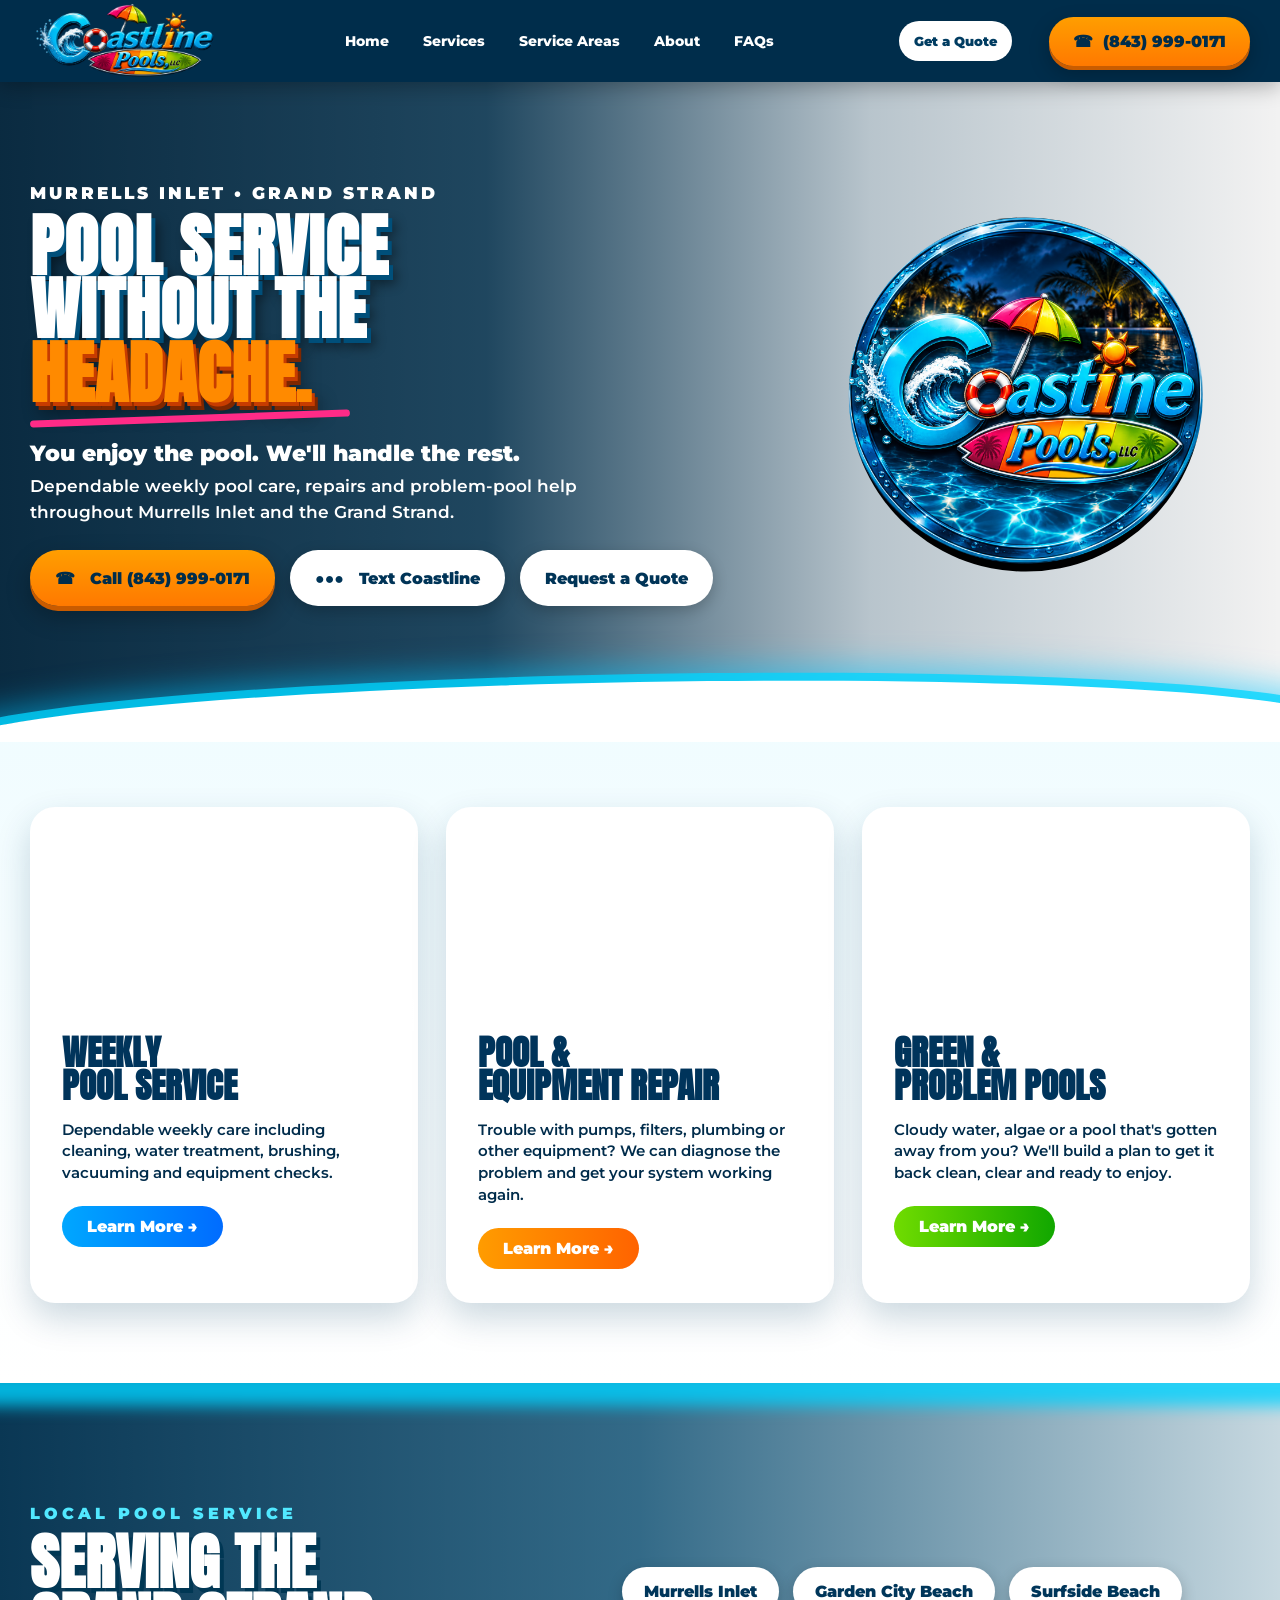
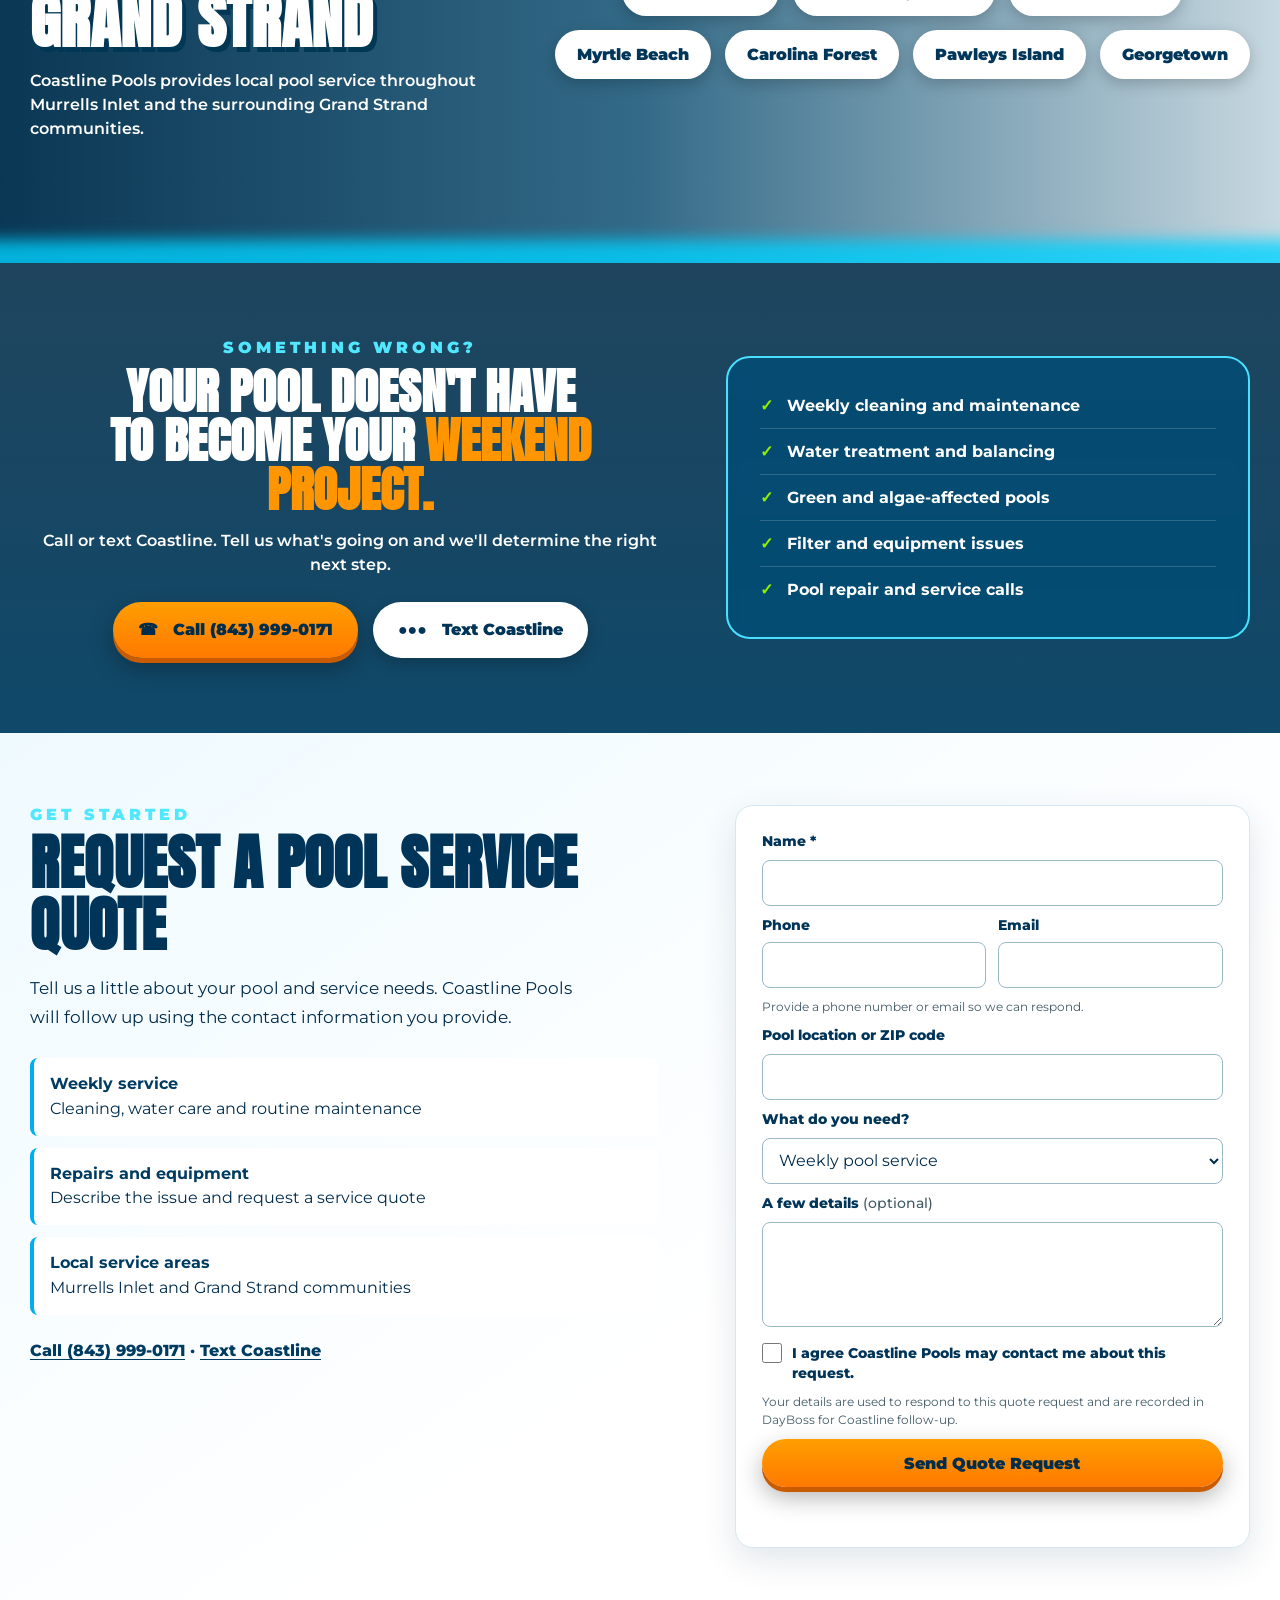
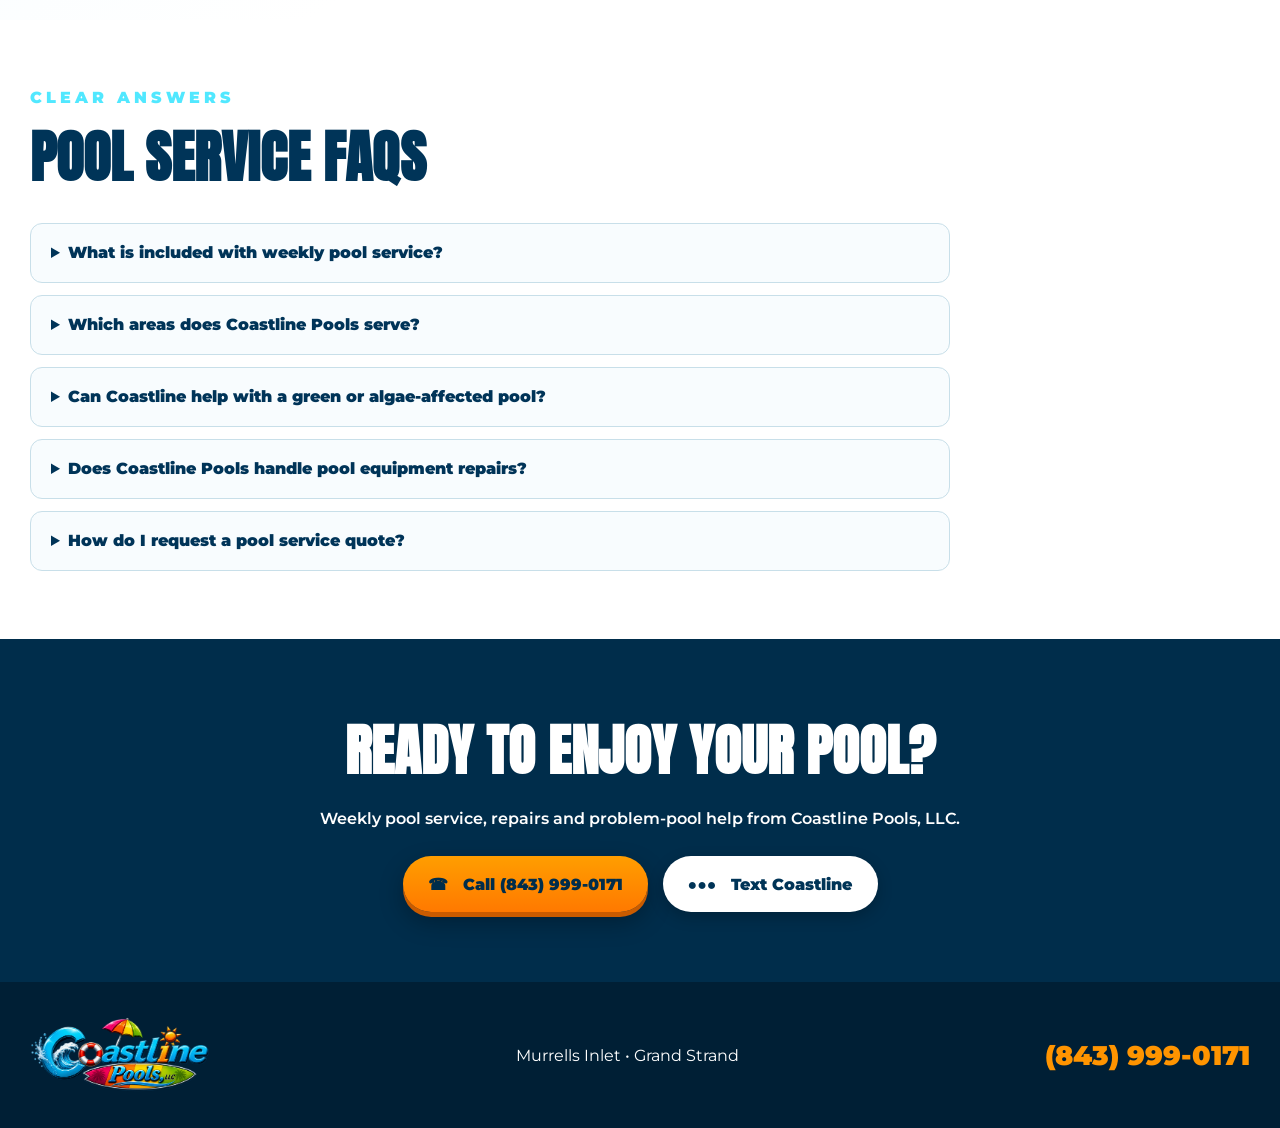
<file: index.html>
<!DOCTYPE html>
<html lang="en">
<head>
<meta charset="UTF-8">
<meta name="viewport" content="width=device-width, initial-scale=1.0">

<title>Coastline Pools, LLC | Pool Service & Repair | Murrells Inlet SC</title>
<meta name="description" content="Weekly pool cleaning, repairs, equipment service and green pool recovery in Murrells Inlet and the Grand Strand. Request a quote from Coastline Pools, LLC.">
<link rel="canonical" href="https://www.coastlinepoolsllc.com/">
<link rel="icon" type="image/png" href="/circular%20logo.png">
<link rel="preconnect" href="https://fonts.googleapis.com">
<link rel="preconnect" href="https://fonts.gstatic.com" crossorigin>
<link href="https://fonts.googleapis.com/css2?family=Anton&family=Montserrat:wght@500;600;700;800;900&display=swap" rel="stylesheet">
<script type="application/ld+json">{"@context":"https://schema.org","@type":"Organization","name":"Coastline Pools, LLC","url":"https://www.coastlinepoolsllc.com/","telephone":"+1-843-999-0171","image":"https://www.coastlinepoolsllc.com/clear%20header%20no%20number.png","areaServed":["Murrells Inlet, South Carolina","Garden City Beach, South Carolina","Surfside Beach, South Carolina","Myrtle Beach, South Carolina","Carolina Forest, South Carolina","Pawleys Island, South Carolina","Georgetown, South Carolina"],"description":"Weekly pool service, pool repair, equipment service and green pool recovery throughout Murrells Inlet and the Grand Strand."}</script>

<style>
/* Font stylesheets are loaded with display=swap in the document head. */

:root{
  --navy:#002e4c;
  --deep:#003c61;
  --blue:#00aeef;
  --cyan:#00d9ff;
  --orange:#ff8500;
  --yellow:#ffd500;
  --lime:#78e000;
  --white:#fff;
}

*{
  box-sizing:border-box;
  margin:0;
  padding:0;
}

html{
  scroll-behavior:smooth;
}

body{
  font-family:"Montserrat",Arial,sans-serif;
  color:#002c4b;
  background:white;
  overflow-x:hidden;
}

a{
  color:inherit;
  text-decoration:none;
}

img{
  display:block;
  max-width:100%;
}

.container{
  width:min(1220px,92%);
  margin:auto;
}

/* =========================
   HEADER
========================= */

header{
  height:82px;
  background:#002d4b;
  position:sticky;
  top:0;
  z-index:1000;
  box-shadow:0 4px 20px rgba(0,0,0,.3);
}

.nav{
  height:82px;
  display:flex;
  align-items:center;
  justify-content:space-between;
  gap:25px;
}

.logo img{
  width:190px;
  max-height:76px;
  object-fit:contain;
}

nav{
  display:flex;
  gap:34px;
  margin-left:auto;
}

nav a{
  color:white;
  font-weight:800;
  font-size:14px;
}

nav a:hover{
  color:#31dfff;
}


.top-quote{margin-left:auto;padding:12px 15px;border-radius:30px;background:#fff;color:#003c61;font-size:13px;font-weight:900;white-space:nowrap}
.top-quote:hover{background:#e9faff}

.top-phone{
  margin-left:12px;
  padding:15px 24px;
  border-radius:40px;
  background:linear-gradient(#ff9e00,#ff7900);
  color:#002d4b;
  font-weight:900;
  box-shadow:0 4px 0 #c95c00,0 8px 20px rgba(0,0,0,.25);
}

/* =========================
   HERO
========================= */

.hero{
  min-height:660px;
  position:relative;
  display:flex;
  align-items:center;
  color:white;
  overflow:hidden;

  background:
    linear-gradient(90deg,
      rgba(0,34,57,.96) 0%,
      rgba(0,45,73,.88) 38%,
      rgba(0,45,73,.28) 68%,
      rgba(0,0,0,.05) 100%
    ),
    url("https://images.unsplash.com/photo-1572331165267-854da2b10ccc?auto=format&fit=crop&w=2000&q=88")
    center/cover no-repeat;
}

.hero::after{
  content:"";
  position:absolute;
  left:-5%;
  bottom:-50px;
  width:110%;
  height:110px;
  background:white;
  border-radius:50% 50% 0 0;
  box-shadow:
    0 -8px 0 rgba(0,214,255,.75),
    0 -15px 30px rgba(0,197,255,.5);
  transform:rotate(-1deg);
}

.hero-content{
  position:relative;
  z-index:3;
  display:grid;
  grid-template-columns:1fr 1fr;
  align-items:center;
  gap:35px;
  padding:65px 0 100px;
}

.location{
  font-weight:900;
  letter-spacing:3px;
  font-size:17px;
  margin-bottom:12px;
}

.hero h1{
  font-family:"Anton",Impact,sans-serif;
  text-transform:uppercase;
  font-size:clamp(60px,6.5vw,96px);
  line-height:.92;
  letter-spacing:1px;
  text-shadow:
    4px 5px 0 #004f7a,
    7px 9px 12px rgba(0,0,0,.45);
}

.hero h1 .orange{
  display:block;
  color:#ff8a00;
  text-shadow:
    3px 4px 0 #c73c00,
    6px 8px 0 #7e2700,
    8px 12px 18px rgba(0,0,0,.45);
}

.pink-stroke{
  width:320px;
  height:7px;
  background:#ff2b87;
  margin:10px 0 18px;
  border-radius:20px;
  transform:rotate(-2deg);
}

.hero-lead{
  font-size:22px;
  font-weight:900;
  margin-bottom:7px;
}

.hero-text{
  max-width:600px;
  font-size:17px;
  line-height:1.5;
  font-weight:600;
}

.buttons{
  display:flex;
  gap:15px;
  flex-wrap:wrap;
  margin-top:25px;
}

.button{
  min-height:56px;
  display:inline-flex;
  align-items:center;
  justify-content:center;
  padding:0 25px;
  border-radius:35px;
  font-weight:900;
  transition:.2s;
}

.button:hover{
  transform:translateY(-3px);
}

.orange-btn{
  background:linear-gradient(#ff9e00,#ff7900);
  color:#002d4b;
  box-shadow:0 5px 0 #c95b00,0 10px 25px rgba(0,0,0,.3);
}

.white-btn{
  background:white;
  color:#003457;
  box-shadow:0 5px 15px rgba(0,0,0,.22);
}

.hero-logo{
  display:flex;
  justify-content:center;
  align-items:center;
}

.hero-logo img{
  width:min(590px,100%);
  filter:drop-shadow(0 18px 20px rgba(0,0,0,.45));
}

/* =========================
   SERVICES
========================= */

.services{
  padding:65px 0 80px;
  background:
    linear-gradient(rgba(240,252,255,.95),rgba(255,255,255,.98)),
    url("https://images.unsplash.com/photo-1575429198097-0414ec08e8cd?auto=format&fit=crop&w=1800&q=80")
    center/cover;
}

.service-grid{
  display:grid;
  grid-template-columns:repeat(3,1fr);
  gap:28px;
}

.service-card{
  background:white;
  border-radius:25px;
  overflow:hidden;
  box-shadow:0 15px 35px rgba(0,58,93,.2);
  border:4px solid white;
}

.service-photo{
  height:220px;
  background-size:cover;
  background-position:center;
  position:relative;
}

.service-photo::after{
  content:"";
  position:absolute;
  inset:auto 0 0 0;
  height:65px;
  background:linear-gradient(transparent,white);
}

.weekly{
  background-image:url("https://images.unsplash.com/photo-1576013551627-0cc20b96c2a7?auto=format&fit=crop&w=900&q=85");
}

.repair{
  background-image:url("https://media.beltwaypools.com/Pool_technician_servicing_pump_equipment_68f1f3ae33.webp");
}

.green{
  background-image:url("https://images.unsplash.com/photo-1562778612-e1e0cda9915c?auto=format&fit=crop&w=900&q=85");
}

.service-body{
  padding:5px 28px 30px;
}

.service-body h2{
  font-family:"Anton",Impact,sans-serif;
  font-size:35px;
  line-height:.95;
  text-transform:uppercase;
  color:#00345b;
  margin-bottom:16px;
}

.service-body p{
  line-height:1.45;
  font-size:15px;
  font-weight:600;
}

.learn{
  margin-top:22px;
  display:inline-block;
  color:white;
  padding:11px 25px;
  border-radius:25px;
  font-weight:900;
}

.blue-learn{
  background:linear-gradient(90deg,#00a7ff,#006cff);
}

.orange-learn{
  background:linear-gradient(90deg,#ff9c00,#ff6300);
}

.green-learn{
  background:linear-gradient(90deg,#70dc00,#11a700);
}

/* =========================
   GRAND STRAND
========================= */

.areas{
  position:relative;
  min-height:480px;
  color:white;
  display:flex;
  align-items:center;

  background:
    linear-gradient(90deg,
      rgba(0,47,77,.96),
      rgba(0,69,106,.80),
      rgba(0,79,115,.22)
    ),
    url("https://images.unsplash.com/photo-1507525428034-b723cf961d3e?auto=format&fit=crop&w=2000&q=88")
    center/cover;
}

.areas::before,
.areas::after{
  content:"";
  position:absolute;
  width:110%;
  left:-5%;
  height:35px;
  background:rgba(0,210,255,.8);
  filter:blur(8px);
}

.areas::before{top:-12px;}
.areas::after{bottom:-12px;}

.area-grid{
  position:relative;
  z-index:2;
  display:grid;
  grid-template-columns:.8fr 1.2fr;
  align-items:center;
  gap:60px;
  padding:75px 0;
}

.small-title{
  color:#51e8ff;
  font-size:16px;
  letter-spacing:4px;
  font-weight:900;
  text-transform:uppercase;
}

.area-copy h2,
.problem h2,
.review-title{
  font-family:"Anton",Impact,sans-serif;
  text-transform:uppercase;
}

.area-copy h2{
  font-size:62px;
  line-height:.95;
  margin:10px 0 18px;
  text-shadow:4px 5px 0 #003754;
}

.area-copy p{
  line-height:1.5;
  font-weight:600;
}

.area-pills{
  display:flex;
  flex-wrap:wrap;
  justify-content:center;
  gap:14px;
}

.area-pills span{
  background:white;
  color:#00365a;
  border-radius:30px;
  padding:15px 22px;
  font-weight:900;
  box-shadow:0 5px 15px rgba(0,0,0,.2);
}

/* =========================
   PROBLEM SECTION
========================= */

.problem{
  color:white;
  padding:75px 0;
  position:relative;

  background:
    linear-gradient(rgba(0,43,71,.88),rgba(0,61,96,.94)),
    url("https://images.unsplash.com/photo-1600607687920-4e2a09cf159d?auto=format&fit=crop&w=1900&q=85")
    center/cover;
}

.problem-grid{
  display:grid;
  grid-template-columns:1.1fr .9fr;
  gap:55px;
  align-items:center;
}

.problem-copy{
  text-align:center;
}

.problem h2{
  font-size:49px;
  line-height:1;
  margin:10px 0 15px;
}

.problem h2 span{
  color:#ff9500;
}

.problem p{
  font-size:16px;
  font-weight:600;
  line-height:1.5;
}

.problem .buttons{
  justify-content:center;
}

.problem-list{
  border:2px solid #49dfff;
  background:rgba(0,77,118,.78);
  padding:25px 32px;
  border-radius:24px;
  backdrop-filter:blur(5px);
}

.problem-list div{
  padding:13px 0;
  border-bottom:1px solid rgba(255,255,255,.17);
  font-weight:700;
}

.problem-list div:last-child{
  border-bottom:none;
}

.problem-list div::before{
  content:"✓";
  color:#91ef00;
  font-weight:900;
  margin-right:14px;
}

/* =========================
   REVIEWS
========================= */

.reviews{
  padding:70px 0 90px;

  background:
    linear-gradient(rgba(255,255,255,.86),rgba(232,250,255,.90)),
    url("https://images.unsplash.com/photo-1564501049412-61c2a3083791?auto=format&fit=crop&w=1800&q=80")
    center/cover;
}

.review-heading{
  text-align:center;
  margin-bottom:38px;
}

.review-heading .small-title{
  color:#00a3cf;
}

.review-title{
  font-size:55px;
  color:#003458;
  margin-top:8px;
}

.review-grid{
  display:grid;
  grid-template-columns:repeat(3,1fr);
  gap:25px;
}

.review-card{
  background:white;
  border-radius:25px;
  padding:28px;
  min-height:205px;
  box-shadow:0 12px 30px rgba(0,49,78,.18);
}

.stars{
  color:#ff7a00;
  font-size:25px;
  letter-spacing:3px;
  margin-bottom:15px;
}

.review-card p{
  line-height:1.55;
  font-weight:600;
}

.review-card strong{
  display:block;
  margin-top:17px;
  color:#006291;
}

/* =========================
   FINAL CTA
========================= */

.final{
  padding:70px 20px;
  text-align:center;
  background:#002d4b;
  color:white;
}

.final h2{
  font-family:"Anton",Impact,sans-serif;
  font-size:55px;
  text-transform:uppercase;
}

.final p{
  max-width:720px;
  margin:15px auto 0;
  line-height:1.5;
  font-weight:600;
}

.final .buttons{
  justify-content:center;
}

/* =========================
   FOOTER
========================= */

footer{
  background:#001f35;
  color:white;
  padding:35px 0;
}

.footer{
  display:flex;
  justify-content:space-between;
  align-items:center;
  gap:25px;
}

.footer img{
  width:180px;
}

.footer-phone{
  color:#ff9400;
  font-size:27px;
  font-weight:900;
}

/* =========================
   MOBILE
========================= */

@media(max-width:900px){

  nav{
    display:none;
  }

  .top-phone{
    font-size:13px;
    padding:12px 15px;
  }
  .top-quote{font-size:12px;padding:11px 12px}

  .logo img{
    width:145px;
  }

  .hero{
    background:
      linear-gradient(rgba(0,39,64,.82),rgba(0,48,77,.80)),
      url("https://images.unsplash.com/photo-1572331165267-854da2b10ccc?auto=format&fit=crop&w=1200&q=85")
      center/cover;
  }

  .hero-content{
    grid-template-columns:1fr;
    text-align:center;
  }

  .hero h1{
    font-size:65px;
  }

  .pink-stroke{
    margin:10px auto 18px;
  }

  .hero-text{
    margin:auto;
  }

  .buttons{
    justify-content:center;
  }

  .hero-logo img{
    width:430px;
  }

  .service-grid{
    grid-template-columns:1fr;
  }

  .area-grid,
  .problem-grid{
    grid-template-columns:1fr;
  }

  .area-copy{
    text-align:center;
  }

  .review-grid{
    grid-template-columns:1fr;
  }

  .footer{
    flex-direction:column;
    text-align:center;
  }
}

@media(max-width:520px){

  header,
  .nav{
    height:72px;
  }

  .logo img{
    width:125px;
  }

  .nav{gap:9px}
  .top-phone{
    margin-left:0;
    font-size:11px;
    padding:10px 9px;
    white-space:nowrap;
  }
  .top-quote{font-size:11px;padding:9px 7px;white-space:nowrap}

  .hero h1{
    font-size:51px;
  }

  .location{
    font-size:13px;
  }

  .hero-lead{
    font-size:19px;
  }

  .hero-logo img{
    width:330px;
  }

  .button{
    width:100%;
  }

  .area-copy h2{
    font-size:50px;
  }

  .problem h2{
    font-size:39px;
  }

  .review-title{
    font-size:43px;
  }
}

/* Production viewport containment fix */
html,body{width:100%;max-width:100%;overflow-x:hidden}
.container{width:min(1220px,calc(100% - 48px));max-width:1220px;margin-left:auto;margin-right:auto}
.hero-content,.service-grid,.area-grid,.problem-grid,.review-grid{min-width:0}
.hero-content>*,.service-grid>*,.area-grid>*,.problem-grid>*,.review-grid>*{min-width:0}
.hero-logo img{width:100%;max-width:520px;height:auto}
.service-card{min-width:0;width:100%}
.service-body h2{overflow-wrap:anywhere}
@media(max-width:1100px){
  .hero h1{font-size:clamp(54px,7vw,76px)}
  .hero-logo img{max-width:430px}
  .service-grid{gap:18px}
  .service-body{padding-left:20px;padding-right:20px}
  .service-body h2{font-size:30px}
}
@media(max-width:900px){
  .container{width:min(680px,calc(100% - 32px))}
  .hero-content{grid-template-columns:1fr}
  .hero-logo img{max-width:380px;margin:auto}
  .service-grid,.review-grid{grid-template-columns:1fr}
}
@media(max-width:520px){
  .container{width:calc(100% - 24px)}
  .hero h1{font-size:clamp(42px,14vw,54px)}
  .hero-logo img{max-width:300px}
}

/* Final containment corrections */
body{min-width:0}
.container{max-width:1220px;width:calc(100% - 48px)}
.hero-content{width:100%}
.hero-content>div{min-width:0}
.hero-logo img{max-width:500px;width:100%;margin-inline:auto}
.service-grid{width:100%;grid-template-columns:repeat(3,minmax(0,1fr))}
.service-card{max-width:100%;min-width:0}
@media(max-width:900px){
 .container{width:calc(100% - 32px)}
 .service-grid{grid-template-columns:1fr}
 .hero-content{grid-template-columns:1fr}
 .hero-logo img{max-width:380px}
}
@media(max-width:520px){
 .container{width:calc(100% - 24px)}
 .hero-logo img{max-width:290px}
}

/* Screenshot-driven hero correction */
@media(min-width:901px){
  .hero-content{
    grid-template-columns:minmax(560px,1.25fr) minmax(280px,.75fr);
    gap:24px;
  }
  .hero-content>div:first-child{min-width:560px}
  .hero h1{font-size:clamp(58px,5.4vw,82px)}
  .hero-logo{justify-content:flex-end}
  .hero-logo img{
    width:min(360px,100%) !important;
    max-width:360px !important;
    height:auto !important;
  }
}
@media(min-width:901px) and (max-width:1100px){
  .hero-content{grid-template-columns:minmax(500px,1.3fr) minmax(240px,.7fr)}
  .hero-content>div:first-child{min-width:500px}
  .hero-logo img{width:min(300px,100%) !important;max-width:300px !important}
}

/* Remove rectangular logo backdrop while preserving approved hero geometry */
.hero-logo{isolation:isolate}
.hero-logo img{
  border-radius:50% !important;
  clip-path:circle(49.2% at 50% 50%) !important;
  background:transparent !important;
}

.quote-section{padding:72px 0;background:linear-gradient(145deg,#effaff,#fff 62%)}
.quote-layout{display:grid;grid-template-columns:minmax(0,1fr) minmax(320px,.82fr);gap:clamp(28px,6vw,82px);align-items:start}
.quote-copy h2{font-family:"Anton",Impact,sans-serif;text-transform:uppercase;font-size:clamp(38px,5vw,60px);line-height:1.04;color:#003458;margin:8px 0 18px}
.quote-copy>p{font-size:17px;line-height:1.7;max-width:560px}
.quote-points{display:grid;gap:12px;margin:26px 0}
.quote-points p{padding:14px 16px;background:#fff;border-left:4px solid var(--blue);border-radius:8px;line-height:1.55}
.quote-points strong{color:#003c61}
.quote-direct{font-weight:800;color:#003c61}
.quote-direct a{text-decoration:underline;text-underline-offset:3px}
.quote-form{background:#fff;border:1px solid #d5e8ef;border-radius:18px;padding:26px;box-shadow:0 12px 34px rgba(0,49,78,.12);display:grid;gap:10px}
.quote-form label{font-size:14px;font-weight:800;color:#003458}
.quote-form input:not([type=checkbox]),.quote-form select,.quote-form textarea{width:100%;min-height:46px;border:1px solid #9ab8c8;border-radius:8px;padding:11px 12px;font:inherit;font-size:16px;color:#002c4b;background:#fff}
.quote-form textarea{resize:vertical;min-height:105px}
.quote-form input:focus,.quote-form select:focus,.quote-form textarea:focus{outline:3px solid rgba(0,174,239,.25);border-color:#007ca8}
.quote-fields{display:grid;grid-template-columns:1fr 1fr;gap:12px}
.quote-fields>div{display:grid;gap:8px}
.field-note,.privacy-note{font-size:12px;line-height:1.5;color:#435b68}
.consent{display:flex;gap:10px;align-items:flex-start;margin-top:6px;line-height:1.45}
.consent input{width:20px;height:20px;flex:0 0 auto;accent-color:#007ca8}
.optional{font-weight:500;color:#435b68}
.honeypot{position:absolute!important;left:-10000px!important;width:1px;height:1px;overflow:hidden}
.quote-submit{width:100%;border:0;cursor:pointer;font:inherit;font-weight:900;min-height:48px}
.quote-submit:disabled{opacity:.68;cursor:wait}
.form-status{min-height:1.5em;font-weight:700;line-height:1.5}
.form-status[data-state="error"]{color:#9b1c1c}.form-status[data-state="success"]{color:#176b38}
@media(max-width:900px){.quote-layout{grid-template-columns:1fr}.quote-form{max-width:680px;width:100%;margin-inline:auto}}
@media(max-width:520px){.quote-section{padding:48px 0}.quote-form{padding:19px 16px}.quote-fields{grid-template-columns:1fr}.quote-copy h2{font-size:43px}}


.faq-section{padding:68px 0;background:#fff}
.faq-section h2{font-family:"Anton",Impact,sans-serif;text-transform:uppercase;font-size:clamp(38px,5vw,56px);color:#003458;margin:8px 0 24px}
.faq-list{display:grid;gap:12px;max-width:920px}
.faq-list details{border:1px solid #c8dfe9;border-radius:12px;background:#f8fcfe;padding:17px 20px}
.faq-list summary{cursor:pointer;font-size:16px;line-height:1.5;font-weight:900;color:#003458}
.faq-list p{padding:12px 3px 0;line-height:1.65;color:#153c52}
@media(max-width:520px){.faq-section{padding:46px 0}.faq-list details{padding:14px}.faq-list summary{font-size:15px}}


/* Run 123: contain decorative service-area glow and restore accessible mobile navigation. */
.areas{overflow:hidden}
.menu-toggle{display:none;align-items:center;justify-content:center;min-height:40px;padding:8px 12px;border:1px solid rgba(255,255,255,.55);border-radius:24px;background:#fff;color:#003c61;font:inherit;font-size:12px;font-weight:900;cursor:pointer;white-space:nowrap}
@media(max-width:900px){
  .nav{position:relative;gap:12px}
  .menu-toggle{display:inline-flex;flex:0 0 auto}
  #primary-navigation{display:none;position:absolute;top:calc(100% + 8px);left:0;right:0;z-index:1001;flex-direction:column;align-items:stretch;gap:0;margin:0;padding:8px;background:#002d4b;border:1px solid rgba(255,255,255,.25);border-radius:12px;box-shadow:0 12px 28px rgba(0,0,0,.28)}
  #primary-navigation[data-open="true"]{display:flex}
  #primary-navigation a{display:flex;align-items:center;min-height:44px;padding:0 14px;border-radius:7px}
  .top-phone{margin-left:0}
}
@media(max-width:520px){
  .nav{gap:6px}
  .logo img{width:96px}
  .top-quote{font-size:10px;padding:9px 7px}
  .top-phone{font-size:10px;padding:8px 7px}
  .menu-toggle{min-height:38px;padding:7px 9px;font-size:11px}
}
@media(max-width:380px){.top-quote{display:none}}

</style>
<script type="application/ld+json">{"@context":"https://schema.org","@type":"FAQPage","mainEntity":[{"@type":"Question","name":"What is included with weekly pool service?","acceptedAnswer":{"@type":"Answer","text":"Coastline’s weekly service includes cleaning, water treatment, brushing, vacuuming and equipment checks. Contact Coastline to discuss the needs of your pool."}},{"@type":"Question","name":"Which areas does Coastline Pools serve?","acceptedAnswer":{"@type":"Answer","text":"Coastline lists Murrells Inlet, Garden City Beach, Surfside Beach, Myrtle Beach, Carolina Forest, Pawleys Island and Georgetown, South Carolina. Contact Coastline to confirm that your address fits the current route."}},{"@type":"Question","name":"Can Coastline help with a green or algae-affected pool?","acceptedAnswer":{"@type":"Answer","text":"Yes. Coastline offers green pool recovery and can discuss the condition of your pool and the next service step."}},{"@type":"Question","name":"Does Coastline Pools handle pool equipment repairs?","acceptedAnswer":{"@type":"Answer","text":"Coastline lists pool and equipment repair, including help with pumps, filters and plumbing. Describe the issue when you call, text or request a quote."}},{"@type":"Question","name":"How do I request a pool service quote?","acceptedAnswer":{"@type":"Answer","text":"Use this quote form, call (843) 999-0171 or text Coastline at (843) 999-0171. Include your location and the service you need so Coastline can follow up."}}]}</script>
</head>

<body>

<header>
  <div class="container nav">

    <a class="logo" href="#home">
      <img src="clear header no number.png" alt="Coastline Pools LLC">
    </a>

    <button class="menu-toggle" type="button" aria-label="Toggle navigation menu" aria-controls="primary-navigation" aria-expanded="false">Menu</button>

    <nav id="primary-navigation" aria-label="Primary navigation">
      <a href="#home">Home</a>
      <a href="#services">Services</a>
      <a href="#areas">Service Areas</a>
      <a href="#about">About</a>
      <a href="#faq">FAQs</a>
    </nav>

    <a class="top-quote" href="#quote">Get a Quote</a>

    <a class="top-phone" href="tel:+18439990171">
      ☎ &nbsp;(843) 999-0171
    </a>

  </div>
</header>


<main>

<section class="hero" id="home">

  <div class="container hero-content">

    <div>

      <div class="location">
        MURRELLS INLET • GRAND STRAND
      </div>

      <h1>
        Pool Service<br>
        Without The
        <span class="orange">Headache.</span>
      </h1>

      <div class="pink-stroke"></div>

      <div class="hero-lead">
        You enjoy the pool. We'll handle the rest.
      </div>

      <p class="hero-text">
        Dependable weekly pool care, repairs and problem-pool help
        throughout Murrells Inlet and the Grand Strand.
      </p>

      <div class="buttons">

        <a class="button orange-btn" href="tel:+18439990171">
          ☎ &nbsp; Call (843) 999-0171
        </a>

        <a class="button white-btn" href="sms:+18439990171">
          ●●● &nbsp; Text Coastline
        </a>

        <a class="button white-btn" href="#quote">Request a Quote</a>

      </div>

    </div>


    <div class="hero-logo">
      <img src="circular logo.png" alt="Coastline Pools LLC">
    </div>

  </div>

</section>


<section class="services" id="services">

  <div class="container service-grid">

    <article class="service-card">

      <div class="service-photo weekly"></div>

      <div class="service-body">

        <h2>Weekly<br>Pool Service</h2>

        <p>
          Dependable weekly care including cleaning, water treatment,
          brushing, vacuuming and equipment checks.
        </p>

        <a class="learn blue-learn" href="tel:+18439990171">
          Learn More →
        </a>

      </div>

    </article>


    <article class="service-card">

      <div class="service-photo repair"></div>

      <div class="service-body">

        <h2>Pool &<br>Equipment Repair</h2>

        <p>
          Trouble with pumps, filters, plumbing or other equipment?
          We can diagnose the problem and get your system working again.
        </p>

        <a class="learn orange-learn" href="sms:+18439990171">
          Learn More →
        </a>

      </div>

    </article>


    <article class="service-card">

      <div class="service-photo green"></div>

      <div class="service-body">

        <h2>Green &<br>Problem Pools</h2>

        <p>
          Cloudy water, algae or a pool that's gotten away from you?
          We'll build a plan to get it back clean, clear and ready to enjoy.
        </p>

        <a class="learn green-learn" href="tel:+18439990171">
          Learn More →
        </a>

      </div>

    </article>

  </div>

</section>


<section class="areas" id="areas">

  <div class="container area-grid">

    <div class="area-copy">

      <div class="small-title">
        Local Pool Service
      </div>

      <h2>
        Serving The<br>
        Grand Strand
      </h2>

      <p>
        Coastline Pools provides local pool service throughout
        Murrells Inlet and the surrounding Grand Strand communities.
      </p>

    </div>


    <div class="area-pills">

      <span>Murrells Inlet</span>
      <span>Garden City Beach</span>
      <span>Surfside Beach</span>
      <span>Myrtle Beach</span>
      <span>Carolina Forest</span>
      <span>Pawleys Island</span>
      <span>Georgetown</span>

    </div>

  </div>

</section>


<section class="problem" id="about">

  <div class="container problem-grid">

    <div class="problem-copy">

      <div class="small-title">
        Something Wrong?
      </div>

      <h2>
        Your Pool Doesn't Have<br>
        To Become Your <span>Weekend Project.</span>
      </h2>

      <p>
        Call or text Coastline. Tell us what's going on and we'll
        determine the right next step.
      </p>

      <div class="buttons">

        <a class="button orange-btn" href="tel:+18439990171">
          ☎ &nbsp; Call (843) 999-0171
        </a>

        <a class="button white-btn" href="sms:+18439990171">
          ●●● &nbsp; Text Coastline
        </a>

      </div>

    </div>


    <div class="problem-list">

      <div>Weekly cleaning and maintenance</div>
      <div>Water treatment and balancing</div>
      <div>Green and algae-affected pools</div>
      <div>Filter and equipment issues</div>
      <div>Pool repair and service calls</div>

    </div>

  </div>

</section>


<section class="quote-section" id="quote" aria-labelledby="quote-title">
  <div class="container quote-layout">
    <div class="quote-copy">
      <div class="small-title">Get Started</div>
      <h2 id="quote-title">Request a Pool Service Quote</h2>
      <p>Tell us a little about your pool and service needs. Coastline Pools will follow up using the contact information you provide.</p>
      <div class="quote-points">
        <p><strong>Weekly service</strong><br>Cleaning, water care and routine maintenance</p>
        <p><strong>Repairs and equipment</strong><br>Describe the issue and request a service quote</p>
        <p><strong>Local service areas</strong><br>Murrells Inlet and Grand Strand communities</p>
      </div>
      <div class="quote-direct"><a href="tel:+18439990171">Call (843) 999-0171</a><span aria-hidden="true"> · </span><a href="sms:+18439990171">Text Coastline</a></div>
    </div>
    <form class="quote-form" id="quote-form" novalidate>
      <label for="quote-name">Name <span aria-hidden="true">*</span></label>
      <input id="quote-name" name="name" autocomplete="name" maxlength="100" required>
      <div class="quote-fields">
        <div><label for="quote-phone">Phone</label><input id="quote-phone" name="phone" type="tel" autocomplete="tel" maxlength="40" inputmode="tel"></div>
        <div><label for="quote-email">Email</label><input id="quote-email" name="email" type="email" autocomplete="email" maxlength="200" inputmode="email"></div>
      </div>
      <p class="field-note">Provide a phone number or email so we can respond.</p>
      <label for="quote-area">Pool location or ZIP code</label>
      <input id="quote-area" name="service_area" autocomplete="postal-code" maxlength="100">
      <label for="quote-service">What do you need?</label>
      <select id="quote-service" name="service_type">
        <option value="Weekly pool service">Weekly pool service</option>
        <option value="Pool repair or equipment">Pool repair or equipment</option>
        <option value="Green pool recovery">Green pool recovery</option>
        <option value="Other pool service">Other</option>
      </select>
      <label for="quote-message">A few details <span class="optional">(optional)</span></label>
      <textarea id="quote-message" name="message" rows="4" maxlength="1800"></textarea>
      <label class="honeypot" aria-hidden="true">Leave this field empty<input name="website" tabindex="-1" autocomplete="off"></label>
      <label class="consent"><input type="checkbox" name="consent" required><span>I agree Coastline Pools may contact me about this request.</span></label>
      <p class="privacy-note">Your details are used to respond to this quote request and are recorded in DayBoss for Coastline follow-up.</p>
      <button class="button orange-btn quote-submit" type="submit">Send Quote Request</button>
      <p class="form-status" id="quote-status" role="status" aria-live="polite"></p>
    </form>
  </div>
</section>

<section class="faq-section" id="faq" aria-labelledby="faq-title">
  <div class="container">
    <div class="small-title">Clear Answers</div>
    <h2 id="faq-title">Pool Service FAQs</h2>
    <div class="faq-list">
      <details><summary>What is included with weekly pool service?</summary><p>Coastline’s weekly service includes cleaning, water treatment, brushing, vacuuming and equipment checks. Contact Coastline to discuss the needs of your pool.</p></details>
      <details><summary>Which areas does Coastline Pools serve?</summary><p>Coastline lists Murrells Inlet, Garden City Beach, Surfside Beach, Myrtle Beach, Carolina Forest, Pawleys Island and Georgetown, South Carolina. Contact Coastline to confirm that your address fits the current route.</p></details>
      <details><summary>Can Coastline help with a green or algae-affected pool?</summary><p>Yes. Coastline offers green pool recovery and can discuss the condition of your pool and the next service step.</p></details>
      <details><summary>Does Coastline Pools handle pool equipment repairs?</summary><p>Coastline lists pool and equipment repair, including help with pumps, filters and plumbing. Describe the issue when you call, text or request a quote.</p></details>
      <details><summary>How do I request a pool service quote?</summary><p>Use this quote form, call (843) 999-0171 or text Coastline at (843) 999-0171. Include your location and the service you need so Coastline can follow up.</p></details>
    </div>
  </div>
</section>

<section class="final">

  <h2>Ready To Enjoy Your Pool?</h2>

  <p>
    Weekly pool service, repairs and problem-pool help from
    Coastline Pools, LLC.
  </p>

  <div class="buttons">

    <a class="button orange-btn" href="tel:+18439990171">
      ☎ &nbsp; Call (843) 999-0171
    </a>

    <a class="button white-btn" href="sms:+18439990171">
      ●●● &nbsp; Text Coastline
    </a>

  </div>

</section>

</main>


<footer>

  <div class="container footer">

    <img src="clear header no number.png" alt="Coastline Pools LLC">

    <div>
      Murrells Inlet • Grand Strand
    </div>

    <a class="footer-phone" href="tel:+18439990171">
      (843) 999-0171
    </a>

  </div>

</footer>


<script>
(() => {
  const form = document.getElementById("quote-form");
  if (!form) return;
  const status = document.getElementById("quote-status");
  const button = form.querySelector("button[type=submit]");
  const endpoint = "https://ucllgaiurtzpqdutyzpp.supabase.co/functions/v1/coastline-website-leads";
  form.addEventListener("submit", async (event) => {
    event.preventDefault();
    status.textContent = "";
    status.removeAttribute("data-state");
    if (!form.reportValidity()) return;
    const data = new FormData(form);
    if (!String(data.get("phone") || "").trim() && !String(data.get("email") || "").trim()) {
      status.textContent = "Add a phone number or email so Coastline can respond.";
      status.dataset.state = "error";
      return;
    }
    let key = sessionStorage.getItem("coastlineQuoteSubmissionKey");
    if (!key) { key = crypto.randomUUID(); sessionStorage.setItem("coastlineQuoteSubmissionKey", key); }
    const query = new URLSearchParams(location.search);
    const payload = {
      submission_key: key, name: data.get("name"), phone: data.get("phone"), email: data.get("email"),
      service_area: data.get("service_area"), service_type: data.get("service_type"), message: data.get("message"),
      website: data.get("website"), consent: data.get("consent") === "on", page_url: location.href,
      referrer: document.referrer, utm_source: query.get("utm_source") || "", utm_medium: query.get("utm_medium") || "",
      utm_campaign: query.get("utm_campaign") || ""
    };
    button.disabled = true;
    button.textContent = "Sending…";
    try {
      const response = await fetch(endpoint, {method:"POST", headers:{"content-type":"application/json"}, body:JSON.stringify(payload)});
      const result = await response.json().catch(() => ({}));
      if (!response.ok || !result.ok) throw new Error(result.error || "send_failed");
      sessionStorage.removeItem("coastlineQuoteSubmissionKey");
      form.reset();
      status.textContent = result.duplicate ? "Your request is already in Coastline’s DayBoss inbox. We’ll follow up." : "Your quote request was sent to Coastline. We’ll follow up using the contact details you provided.";
      status.dataset.state = "success";
    } catch {
      status.textContent = "We couldn’t send that request right now. Please call or text (843) 999-0171; your form remains available to retry.";
      status.dataset.state = "error";
    } finally {
      button.disabled = false;
      button.textContent = "Send Quote Request";
    }
  });
})();
</script>

<script>
(() => {
  const button = document.querySelector('.menu-toggle');
  const menu = document.getElementById('primary-navigation');
  if (!button || !menu) return;
  const setOpen = (open) => {
    button.setAttribute('aria-expanded', String(open));
    menu.dataset.open = String(open);
  };
  button.addEventListener('click', () => setOpen(button.getAttribute('aria-expanded') !== 'true'));
  menu.addEventListener('click', (event) => {
    if (event.target.closest('a')) setOpen(false);
  });
  document.addEventListener('keydown', (event) => {
    if (event.key === 'Escape') setOpen(false);
  });
})();
</script>
</body>
</html>
</file>
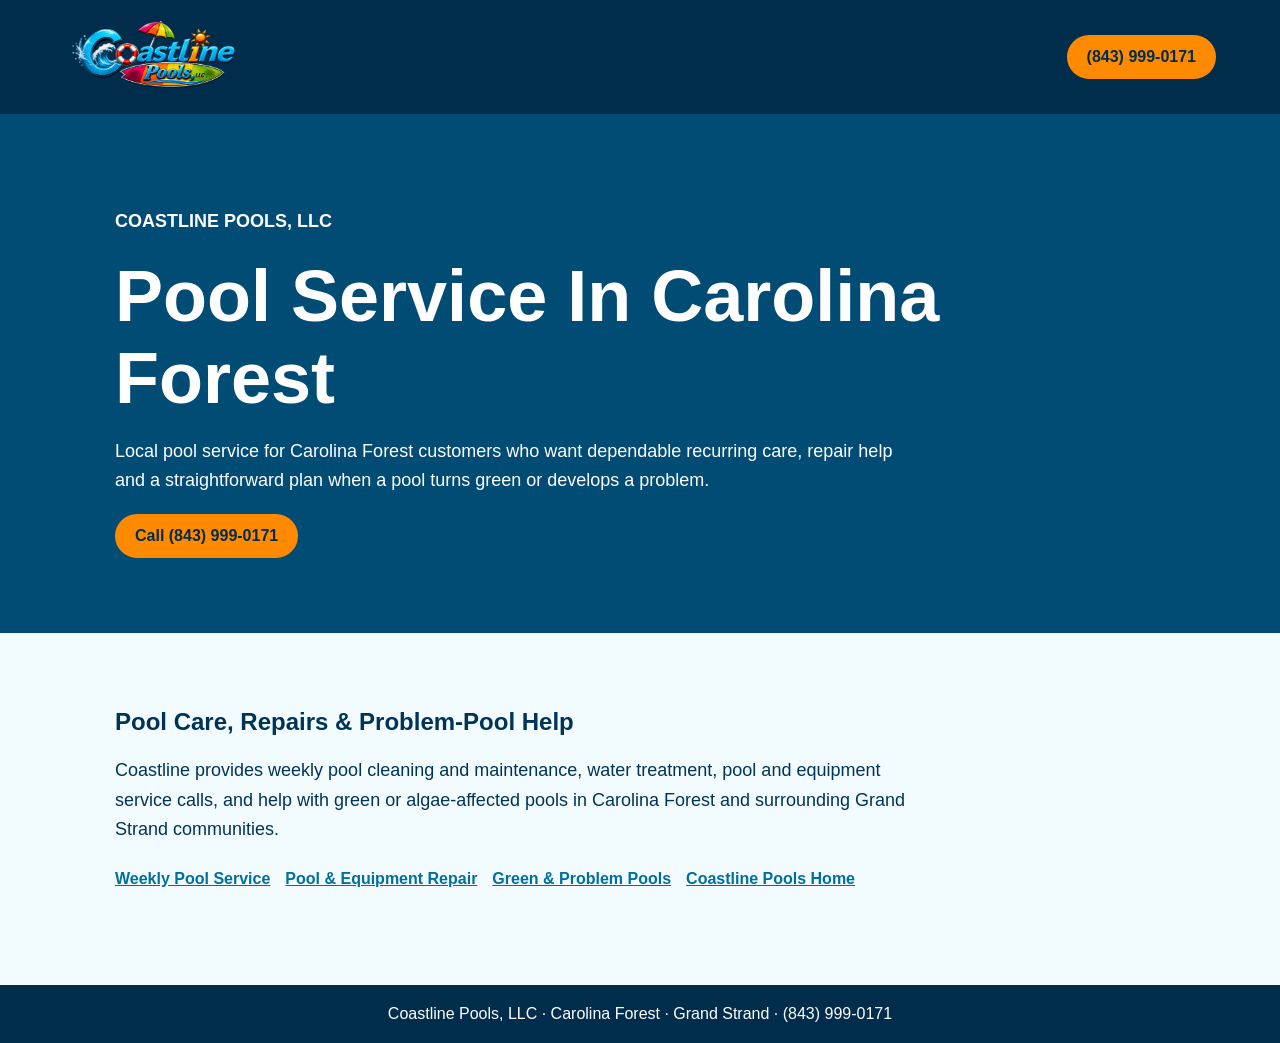
<file: carolina-forest-pool-service.html>
<!doctype html><html lang="en"><head><meta charset="utf-8"><meta name="viewport" content="width=device-width,initial-scale=1"><title>Pool Service in Carolina Forest SC | Coastline Pools, LLC</title><meta name="description" content="Weekly pool service, pool repair and green-pool help in Carolina Forest from Coastline Pools, LLC. Call or text (843) 999-0171."><link rel="canonical" href="https://www.coastlinepoolsllc.com/carolina-forest-pool-service.html">
<link rel="icon" type="image/png" href="/circular%20logo.png"><style>body{margin:0;font-family:Arial,sans-serif;color:#003457;background:#f2fbfe}header,footer{background:#002d4b;color:#fff;padding:20px 5%}header{display:flex;align-items:center;justify-content:space-between;gap:18px}header img{width:180px;max-height:70px;object-fit:contain}.phone,.cta{display:inline-block;background:#ff8a00;color:#002d4b;padding:13px 20px;border-radius:28px;font-weight:800;text-decoration:none}.hero{background:#004c75;color:#fff;padding:75px 5%}.wrap{max-width:1050px;margin:auto}h1{font-size:clamp(42px,7vw,72px);margin:0 0 18px}.hero p,.content p{font-size:18px;line-height:1.65;max-width:800px}.content{padding:55px 5%}.services a{display:inline-block;margin:7px 15px 7px 0;color:#006f9d;font-weight:700}footer{text-align:center;margin-top:35px}@media(max-width:600px){header img{width:130px}.phone{font-size:12px;padding:10px}}</style><script type="application/ld+json">{"@context":"https://schema.org","@type":"Organization","name":"Coastline Pools, LLC","url":"https://www.coastlinepoolsllc.com/carolina-forest-pool-service.html","telephone":"+1-843-999-0171","areaServed":["Murrells Inlet, South Carolina","Garden City Beach, South Carolina","Surfside Beach, South Carolina","Myrtle Beach, South Carolina","Carolina Forest, South Carolina","Pawleys Island, South Carolina","Georgetown, South Carolina"],"description":"Weekly pool service, pool repair, equipment service and green pool recovery throughout Murrells Inlet and the Grand Strand."}</script>
</head><body><header><a href="/"><img src="/clear header no number.png" alt="Coastline Pools LLC"></a><a class="phone" href="tel:+18439990171">(843) 999-0171</a></header><main><section class="hero"><div class="wrap"><p><strong>COASTLINE POOLS, LLC</strong></p><h1>Pool Service In Carolina Forest</h1><p>Local pool service for Carolina Forest customers who want dependable recurring care, repair help and a straightforward plan when a pool turns green or develops a problem.</p><a class="cta" href="tel:+18439990171">Call (843) 999-0171</a></div></section><section class="content"><div class="wrap"><h2>Pool Care, Repairs & Problem-Pool Help</h2><p>Coastline provides weekly pool cleaning and maintenance, water treatment, pool and equipment service calls, and help with green or algae-affected pools in Carolina Forest and surrounding Grand Strand communities.</p><div class="services"><a href="/weekly-pool-service.html">Weekly Pool Service</a><a href="/pool-equipment-repair.html">Pool & Equipment Repair</a><a href="/green-pool-recovery.html">Green & Problem Pools</a><a href="/">Coastline Pools Home</a></div></div></section></main><footer>Coastline Pools, LLC · Carolina Forest · Grand Strand · (843) 999-0171</footer></body></html>
</file>
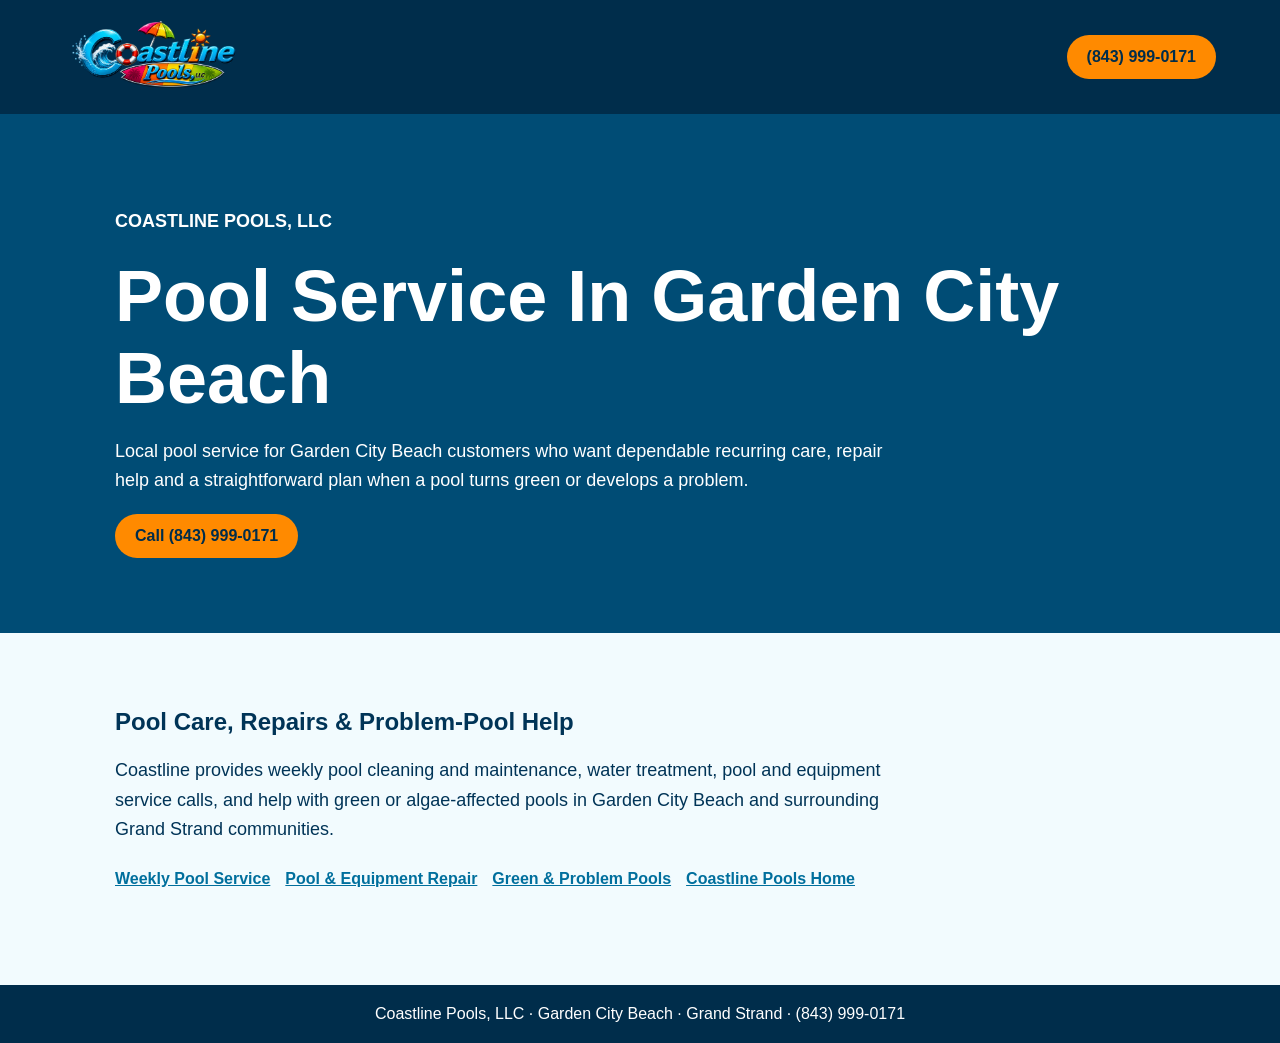
<file: garden-city-beach-pool-service.html>
<!doctype html><html lang="en"><head><meta charset="utf-8"><meta name="viewport" content="width=device-width,initial-scale=1"><title>Pool Service in Garden City Beach SC | Coastline Pools, LLC</title><meta name="description" content="Weekly pool service, pool repair and green-pool help in Garden City Beach from Coastline Pools, LLC. Call or text (843) 999-0171."><link rel="canonical" href="https://www.coastlinepoolsllc.com/garden-city-beach-pool-service.html">
<link rel="icon" type="image/png" href="/circular%20logo.png"><style>body{margin:0;font-family:Arial,sans-serif;color:#003457;background:#f2fbfe}header,footer{background:#002d4b;color:#fff;padding:20px 5%}header{display:flex;align-items:center;justify-content:space-between;gap:18px}header img{width:180px;max-height:70px;object-fit:contain}.phone,.cta{display:inline-block;background:#ff8a00;color:#002d4b;padding:13px 20px;border-radius:28px;font-weight:800;text-decoration:none}.hero{background:#004c75;color:#fff;padding:75px 5%}.wrap{max-width:1050px;margin:auto}h1{font-size:clamp(42px,7vw,72px);margin:0 0 18px}.hero p,.content p{font-size:18px;line-height:1.65;max-width:800px}.content{padding:55px 5%}.services a{display:inline-block;margin:7px 15px 7px 0;color:#006f9d;font-weight:700}footer{text-align:center;margin-top:35px}@media(max-width:600px){header img{width:130px}.phone{font-size:12px;padding:10px}}</style><script type="application/ld+json">{"@context":"https://schema.org","@type":"Organization","name":"Coastline Pools, LLC","url":"https://www.coastlinepoolsllc.com/garden-city-beach-pool-service.html","telephone":"+1-843-999-0171","areaServed":["Murrells Inlet, South Carolina","Garden City Beach, South Carolina","Surfside Beach, South Carolina","Myrtle Beach, South Carolina","Carolina Forest, South Carolina","Pawleys Island, South Carolina","Georgetown, South Carolina"],"description":"Weekly pool service, pool repair, equipment service and green pool recovery throughout Murrells Inlet and the Grand Strand."}</script>
</head><body><header><a href="/"><img src="/clear header no number.png" alt="Coastline Pools LLC"></a><a class="phone" href="tel:+18439990171">(843) 999-0171</a></header><main><section class="hero"><div class="wrap"><p><strong>COASTLINE POOLS, LLC</strong></p><h1>Pool Service In Garden City Beach</h1><p>Local pool service for Garden City Beach customers who want dependable recurring care, repair help and a straightforward plan when a pool turns green or develops a problem.</p><a class="cta" href="tel:+18439990171">Call (843) 999-0171</a></div></section><section class="content"><div class="wrap"><h2>Pool Care, Repairs & Problem-Pool Help</h2><p>Coastline provides weekly pool cleaning and maintenance, water treatment, pool and equipment service calls, and help with green or algae-affected pools in Garden City Beach and surrounding Grand Strand communities.</p><div class="services"><a href="/weekly-pool-service.html">Weekly Pool Service</a><a href="/pool-equipment-repair.html">Pool & Equipment Repair</a><a href="/green-pool-recovery.html">Green & Problem Pools</a><a href="/">Coastline Pools Home</a></div></div></section></main><footer>Coastline Pools, LLC · Garden City Beach · Grand Strand · (843) 999-0171</footer></body></html>
</file>
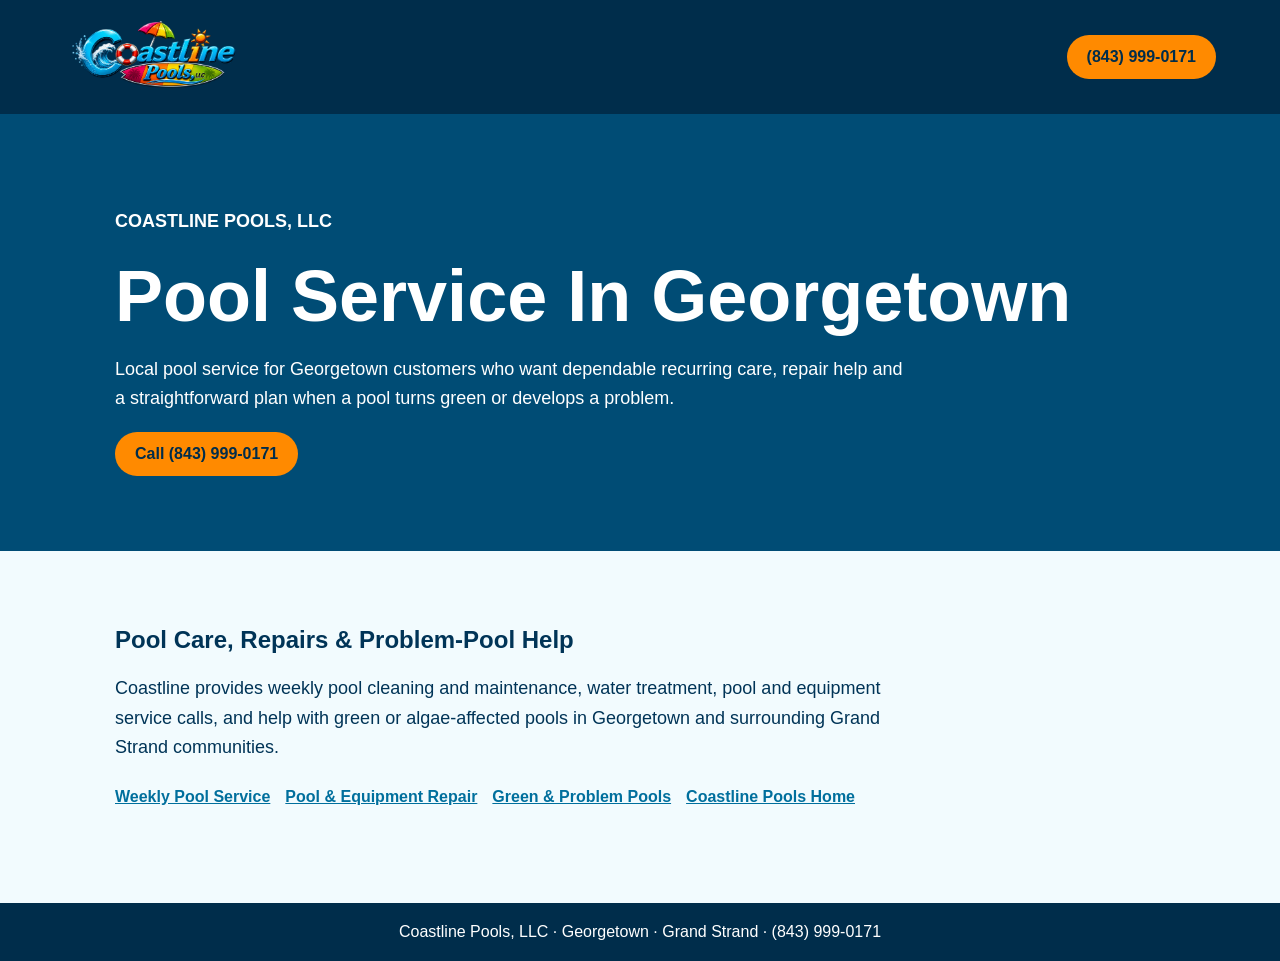
<file: georgetown-pool-service.html>
<!doctype html><html lang="en"><head><meta charset="utf-8"><meta name="viewport" content="width=device-width,initial-scale=1"><title>Pool Service in Georgetown SC | Coastline Pools, LLC</title><meta name="description" content="Weekly pool service, pool repair and green-pool help in Georgetown from Coastline Pools, LLC. Call or text (843) 999-0171."><link rel="canonical" href="https://www.coastlinepoolsllc.com/georgetown-pool-service.html">
<link rel="icon" type="image/png" href="/circular%20logo.png"><style>body{margin:0;font-family:Arial,sans-serif;color:#003457;background:#f2fbfe}header,footer{background:#002d4b;color:#fff;padding:20px 5%}header{display:flex;align-items:center;justify-content:space-between;gap:18px}header img{width:180px;max-height:70px;object-fit:contain}.phone,.cta{display:inline-block;background:#ff8a00;color:#002d4b;padding:13px 20px;border-radius:28px;font-weight:800;text-decoration:none}.hero{background:#004c75;color:#fff;padding:75px 5%}.wrap{max-width:1050px;margin:auto}h1{font-size:clamp(42px,7vw,72px);margin:0 0 18px}.hero p,.content p{font-size:18px;line-height:1.65;max-width:800px}.content{padding:55px 5%}.services a{display:inline-block;margin:7px 15px 7px 0;color:#006f9d;font-weight:700}footer{text-align:center;margin-top:35px}@media(max-width:600px){header img{width:130px}.phone{font-size:12px;padding:10px}}</style><script type="application/ld+json">{"@context":"https://schema.org","@type":"Organization","name":"Coastline Pools, LLC","url":"https://www.coastlinepoolsllc.com/georgetown-pool-service.html","telephone":"+1-843-999-0171","areaServed":["Murrells Inlet, South Carolina","Garden City Beach, South Carolina","Surfside Beach, South Carolina","Myrtle Beach, South Carolina","Carolina Forest, South Carolina","Pawleys Island, South Carolina","Georgetown, South Carolina"],"description":"Weekly pool service, pool repair, equipment service and green pool recovery throughout Murrells Inlet and the Grand Strand."}</script>
</head><body><header><a href="/"><img src="/clear header no number.png" alt="Coastline Pools LLC"></a><a class="phone" href="tel:+18439990171">(843) 999-0171</a></header><main><section class="hero"><div class="wrap"><p><strong>COASTLINE POOLS, LLC</strong></p><h1>Pool Service In Georgetown</h1><p>Local pool service for Georgetown customers who want dependable recurring care, repair help and a straightforward plan when a pool turns green or develops a problem.</p><a class="cta" href="tel:+18439990171">Call (843) 999-0171</a></div></section><section class="content"><div class="wrap"><h2>Pool Care, Repairs & Problem-Pool Help</h2><p>Coastline provides weekly pool cleaning and maintenance, water treatment, pool and equipment service calls, and help with green or algae-affected pools in Georgetown and surrounding Grand Strand communities.</p><div class="services"><a href="/weekly-pool-service.html">Weekly Pool Service</a><a href="/pool-equipment-repair.html">Pool & Equipment Repair</a><a href="/green-pool-recovery.html">Green & Problem Pools</a><a href="/">Coastline Pools Home</a></div></div></section></main><footer>Coastline Pools, LLC · Georgetown · Grand Strand · (843) 999-0171</footer></body></html>
</file>
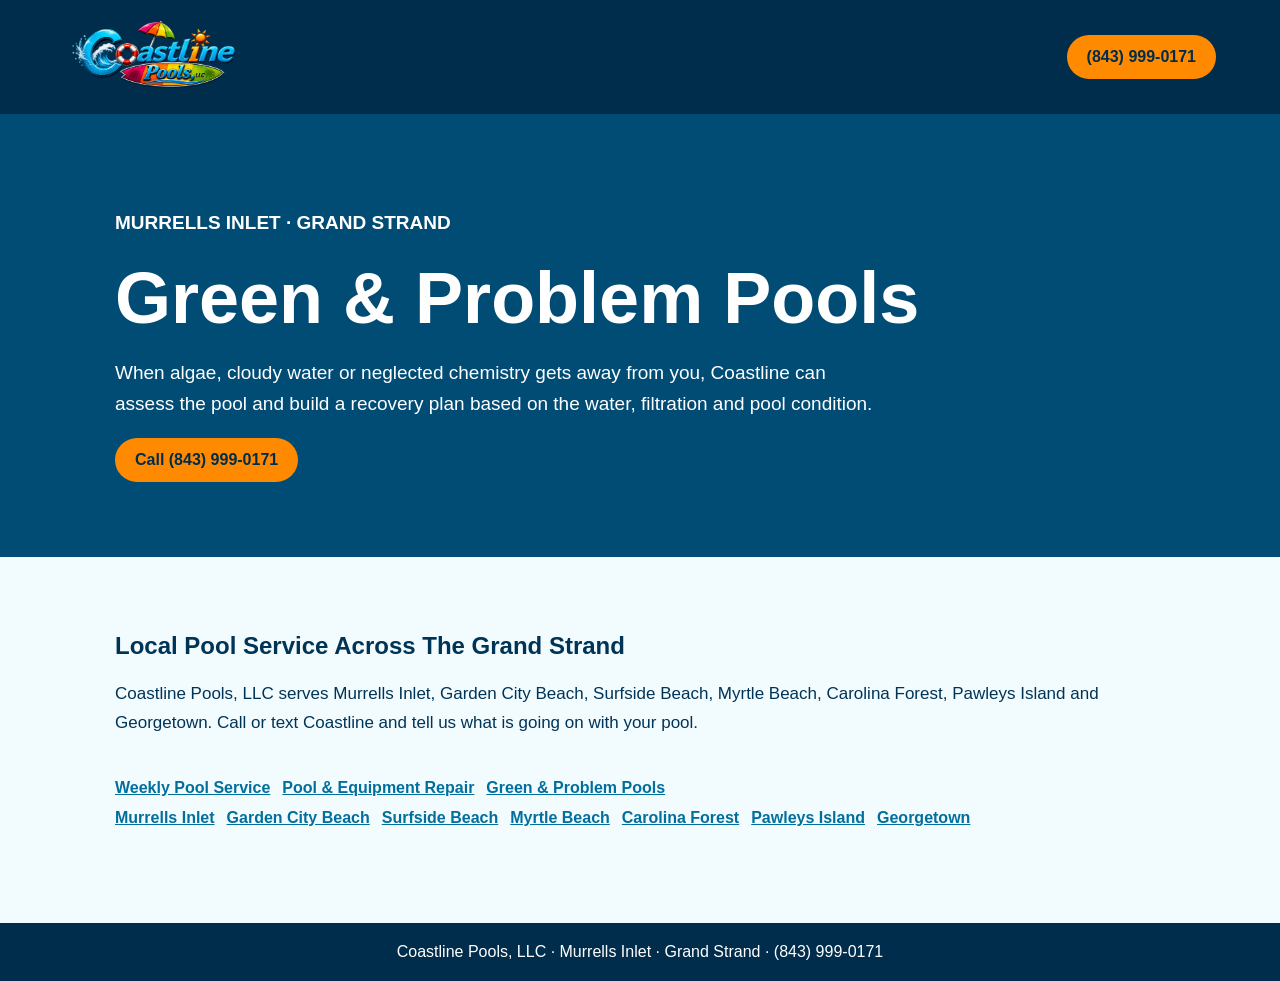
<file: green-pool-recovery.html>
<!doctype html>
<html lang="en"><head><meta charset="utf-8"><meta name="viewport" content="width=device-width,initial-scale=1">
<title>Green & Problem Pools | Coastline Pools, LLC | Murrells Inlet SC</title>
<meta name="description" content="Green pool, algae and cloudy-water help in Murrells Inlet and across the Grand Strand."><link rel="canonical" href="https://www.coastlinepoolsllc.com/green-pool-recovery.html">
<link rel="icon" type="image/png" href="/circular%20logo.png">
<style>body{margin:0;font-family:Arial,sans-serif;color:#003457;background:#f2fbfe}header,footer{background:#002d4b;color:#fff;padding:20px 5%}header{display:flex;align-items:center;justify-content:space-between;gap:18px}header img{width:180px;max-height:70px;object-fit:contain}.phone,.cta{display:inline-block;background:#ff8a00;color:#002d4b;padding:13px 20px;border-radius:28px;font-weight:800;text-decoration:none}.hero{background:#004c75;color:#fff;padding:75px 5%}.wrap{max-width:1050px;margin:auto}h1{font-size:clamp(42px,7vw,72px);margin:0 0 18px}.hero p{font-size:19px;line-height:1.6;max-width:760px}.content{padding:55px 5%}.content p{line-height:1.7;font-size:17px}.links{margin-top:35px}.links a{display:inline-block;margin:6px 12px 6px 0;color:#006f9d;font-weight:700}footer{text-align:center;margin-top:35px}@media(max-width:600px){header img{width:130px}.phone{font-size:12px;padding:10px}}</style><script type="application/ld+json">{"@context":"https://schema.org","@type":"Organization","name":"Coastline Pools, LLC","url":"https://www.coastlinepoolsllc.com/green-pool-recovery.html","telephone":"+1-843-999-0171","areaServed":["Murrells Inlet, South Carolina","Garden City Beach, South Carolina","Surfside Beach, South Carolina","Myrtle Beach, South Carolina","Carolina Forest, South Carolina","Pawleys Island, South Carolina","Georgetown, South Carolina"],"description":"Weekly pool service, pool repair, equipment service and green pool recovery throughout Murrells Inlet and the Grand Strand."}</script>
</head>
<body><header><a href="/"><img src="/clear header no number.png" alt="Coastline Pools LLC"></a><a class="phone" href="tel:+18439990171">(843) 999-0171</a></header>
<main><section class="hero"><div class="wrap"><p><strong>MURRELLS INLET · GRAND STRAND</strong></p><h1>Green & Problem Pools</h1><p>When algae, cloudy water or neglected chemistry gets away from you, Coastline can assess the pool and build a recovery plan based on the water, filtration and pool condition.</p><a class="cta" href="tel:+18439990171">Call (843) 999-0171</a></div></section>
<section class="content"><div class="wrap"><h2>Local Pool Service Across The Grand Strand</h2><p>Coastline Pools, LLC serves Murrells Inlet, Garden City Beach, Surfside Beach, Myrtle Beach, Carolina Forest, Pawleys Island and Georgetown. Call or text Coastline and tell us what is going on with your pool.</p>
<div class="links"><a href="/weekly-pool-service.html">Weekly Pool Service</a><a href="/pool-equipment-repair.html">Pool & Equipment Repair</a><a href="/green-pool-recovery.html">Green & Problem Pools</a><br>
<a href="/murrells-inlet-pool-service.html">Murrells Inlet</a><a href="/garden-city-beach-pool-service.html">Garden City Beach</a><a href="/surfside-beach-pool-service.html">Surfside Beach</a><a href="/myrtle-beach-pool-service.html">Myrtle Beach</a><a href="/carolina-forest-pool-service.html">Carolina Forest</a><a href="/pawleys-island-pool-service.html">Pawleys Island</a><a href="/georgetown-pool-service.html">Georgetown</a></div></div></section></main>
<footer>Coastline Pools, LLC · Murrells Inlet · Grand Strand · (843) 999-0171</footer></body></html>
</file>
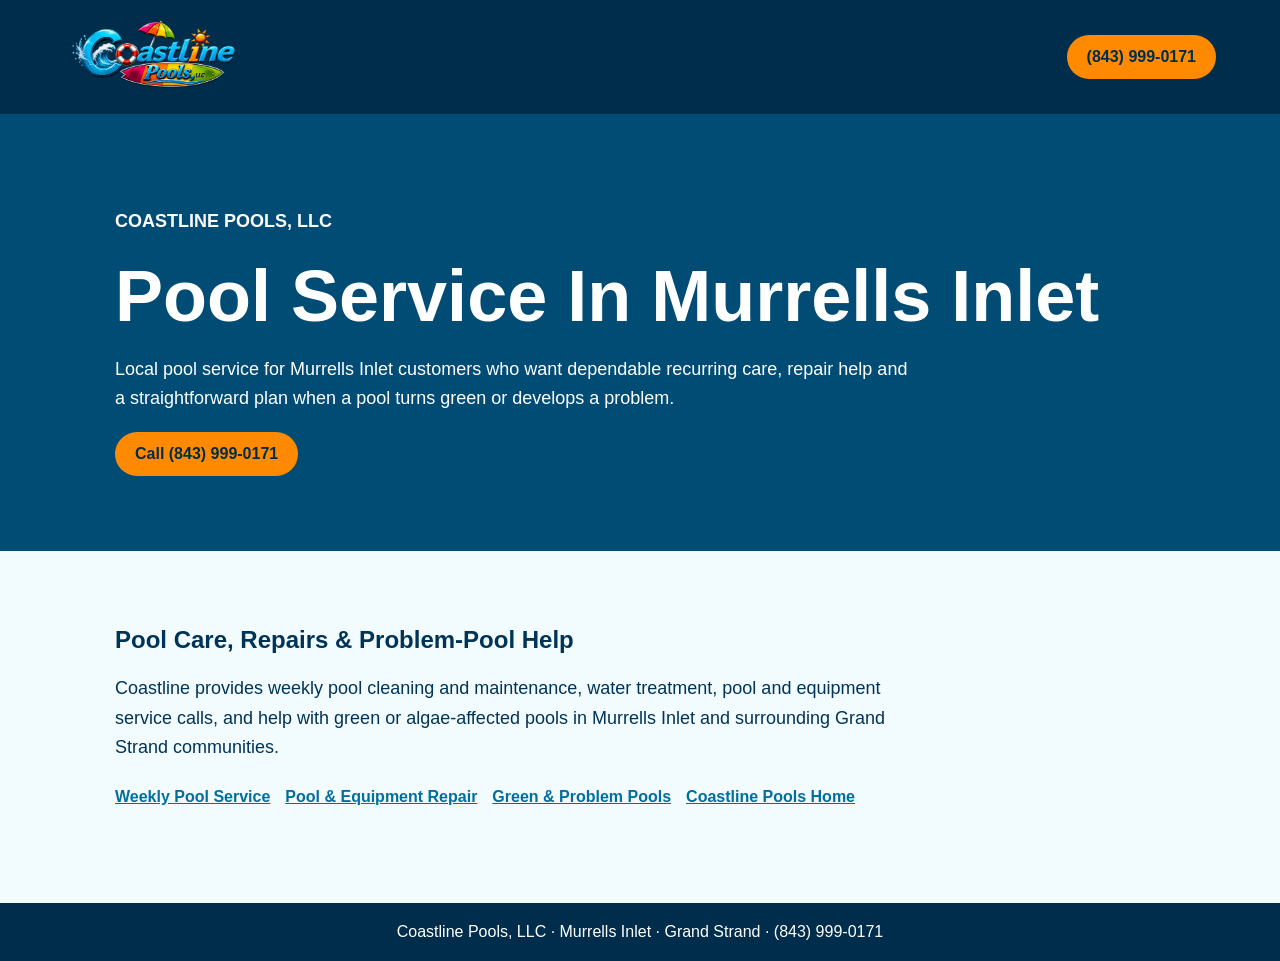
<file: murrells-inlet-pool-service.html>
<!doctype html><html lang="en"><head><meta charset="utf-8"><meta name="viewport" content="width=device-width,initial-scale=1"><title>Pool Service in Murrells Inlet SC | Coastline Pools, LLC</title><meta name="description" content="Weekly pool service, pool repair and green-pool help in Murrells Inlet from Coastline Pools, LLC. Call or text (843) 999-0171."><link rel="canonical" href="https://www.coastlinepoolsllc.com/murrells-inlet-pool-service.html">
<link rel="icon" type="image/png" href="/circular%20logo.png"><style>body{margin:0;font-family:Arial,sans-serif;color:#003457;background:#f2fbfe}header,footer{background:#002d4b;color:#fff;padding:20px 5%}header{display:flex;align-items:center;justify-content:space-between;gap:18px}header img{width:180px;max-height:70px;object-fit:contain}.phone,.cta{display:inline-block;background:#ff8a00;color:#002d4b;padding:13px 20px;border-radius:28px;font-weight:800;text-decoration:none}.hero{background:#004c75;color:#fff;padding:75px 5%}.wrap{max-width:1050px;margin:auto}h1{font-size:clamp(42px,7vw,72px);margin:0 0 18px}.hero p,.content p{font-size:18px;line-height:1.65;max-width:800px}.content{padding:55px 5%}.services a{display:inline-block;margin:7px 15px 7px 0;color:#006f9d;font-weight:700}footer{text-align:center;margin-top:35px}@media(max-width:600px){header img{width:130px}.phone{font-size:12px;padding:10px}}</style><script type="application/ld+json">{"@context":"https://schema.org","@type":"Organization","name":"Coastline Pools, LLC","url":"https://www.coastlinepoolsllc.com/murrells-inlet-pool-service.html","telephone":"+1-843-999-0171","areaServed":["Murrells Inlet, South Carolina","Garden City Beach, South Carolina","Surfside Beach, South Carolina","Myrtle Beach, South Carolina","Carolina Forest, South Carolina","Pawleys Island, South Carolina","Georgetown, South Carolina"],"description":"Weekly pool service, pool repair, equipment service and green pool recovery throughout Murrells Inlet and the Grand Strand."}</script>
</head><body><header><a href="/"><img src="/clear header no number.png" alt="Coastline Pools LLC"></a><a class="phone" href="tel:+18439990171">(843) 999-0171</a></header><main><section class="hero"><div class="wrap"><p><strong>COASTLINE POOLS, LLC</strong></p><h1>Pool Service In Murrells Inlet</h1><p>Local pool service for Murrells Inlet customers who want dependable recurring care, repair help and a straightforward plan when a pool turns green or develops a problem.</p><a class="cta" href="tel:+18439990171">Call (843) 999-0171</a></div></section><section class="content"><div class="wrap"><h2>Pool Care, Repairs & Problem-Pool Help</h2><p>Coastline provides weekly pool cleaning and maintenance, water treatment, pool and equipment service calls, and help with green or algae-affected pools in Murrells Inlet and surrounding Grand Strand communities.</p><div class="services"><a href="/weekly-pool-service.html">Weekly Pool Service</a><a href="/pool-equipment-repair.html">Pool & Equipment Repair</a><a href="/green-pool-recovery.html">Green & Problem Pools</a><a href="/">Coastline Pools Home</a></div></div></section></main><footer>Coastline Pools, LLC · Murrells Inlet · Grand Strand · (843) 999-0171</footer></body></html>
</file>
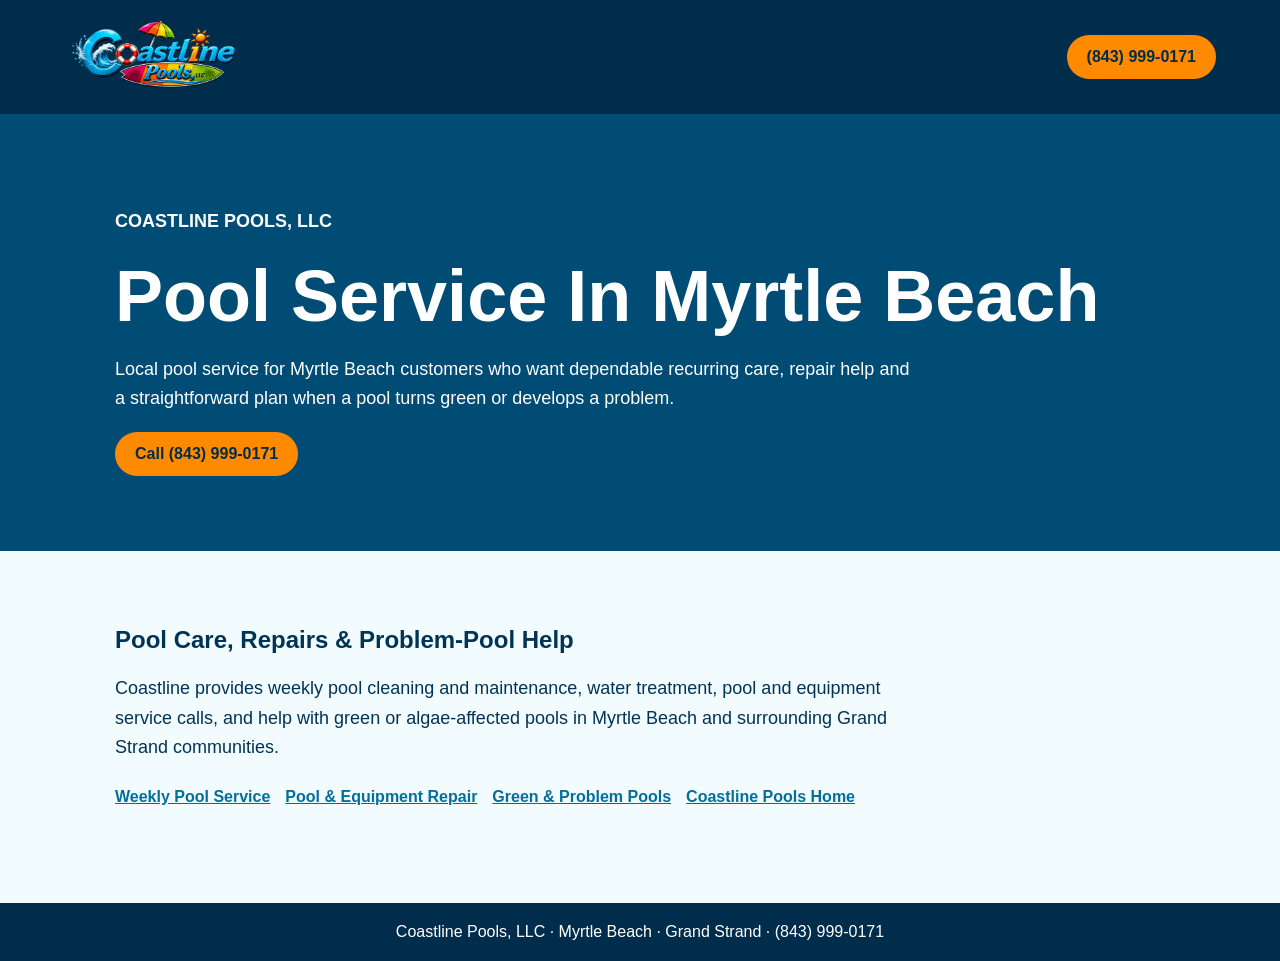
<file: myrtle-beach-pool-service.html>
<!doctype html><html lang="en"><head><meta charset="utf-8"><meta name="viewport" content="width=device-width,initial-scale=1"><title>Pool Service in Myrtle Beach SC | Coastline Pools, LLC</title><meta name="description" content="Weekly pool service, pool repair and green-pool help in Myrtle Beach from Coastline Pools, LLC. Call or text (843) 999-0171."><link rel="canonical" href="https://www.coastlinepoolsllc.com/myrtle-beach-pool-service.html">
<link rel="icon" type="image/png" href="/circular%20logo.png"><style>body{margin:0;font-family:Arial,sans-serif;color:#003457;background:#f2fbfe}header,footer{background:#002d4b;color:#fff;padding:20px 5%}header{display:flex;align-items:center;justify-content:space-between;gap:18px}header img{width:180px;max-height:70px;object-fit:contain}.phone,.cta{display:inline-block;background:#ff8a00;color:#002d4b;padding:13px 20px;border-radius:28px;font-weight:800;text-decoration:none}.hero{background:#004c75;color:#fff;padding:75px 5%}.wrap{max-width:1050px;margin:auto}h1{font-size:clamp(42px,7vw,72px);margin:0 0 18px}.hero p,.content p{font-size:18px;line-height:1.65;max-width:800px}.content{padding:55px 5%}.services a{display:inline-block;margin:7px 15px 7px 0;color:#006f9d;font-weight:700}footer{text-align:center;margin-top:35px}@media(max-width:600px){header img{width:130px}.phone{font-size:12px;padding:10px}}</style><script type="application/ld+json">{"@context":"https://schema.org","@type":"Organization","name":"Coastline Pools, LLC","url":"https://www.coastlinepoolsllc.com/myrtle-beach-pool-service.html","telephone":"+1-843-999-0171","areaServed":["Murrells Inlet, South Carolina","Garden City Beach, South Carolina","Surfside Beach, South Carolina","Myrtle Beach, South Carolina","Carolina Forest, South Carolina","Pawleys Island, South Carolina","Georgetown, South Carolina"],"description":"Weekly pool service, pool repair, equipment service and green pool recovery throughout Murrells Inlet and the Grand Strand."}</script>
</head><body><header><a href="/"><img src="/clear header no number.png" alt="Coastline Pools LLC"></a><a class="phone" href="tel:+18439990171">(843) 999-0171</a></header><main><section class="hero"><div class="wrap"><p><strong>COASTLINE POOLS, LLC</strong></p><h1>Pool Service In Myrtle Beach</h1><p>Local pool service for Myrtle Beach customers who want dependable recurring care, repair help and a straightforward plan when a pool turns green or develops a problem.</p><a class="cta" href="tel:+18439990171">Call (843) 999-0171</a></div></section><section class="content"><div class="wrap"><h2>Pool Care, Repairs & Problem-Pool Help</h2><p>Coastline provides weekly pool cleaning and maintenance, water treatment, pool and equipment service calls, and help with green or algae-affected pools in Myrtle Beach and surrounding Grand Strand communities.</p><div class="services"><a href="/weekly-pool-service.html">Weekly Pool Service</a><a href="/pool-equipment-repair.html">Pool & Equipment Repair</a><a href="/green-pool-recovery.html">Green & Problem Pools</a><a href="/">Coastline Pools Home</a></div></div></section></main><footer>Coastline Pools, LLC · Myrtle Beach · Grand Strand · (843) 999-0171</footer></body></html>
</file>
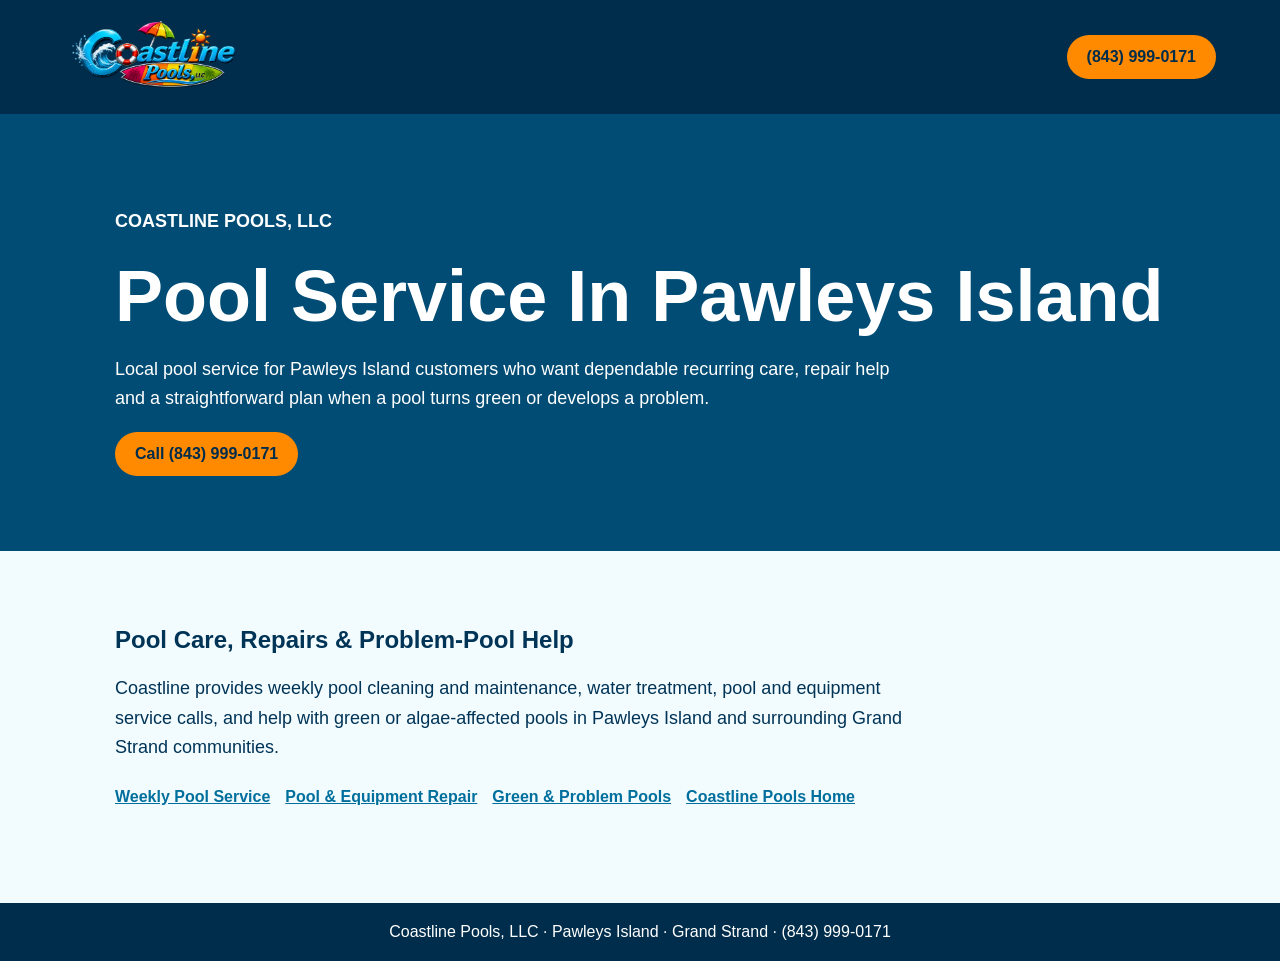
<file: pawleys-island-pool-service.html>
<!doctype html><html lang="en"><head><meta charset="utf-8"><meta name="viewport" content="width=device-width,initial-scale=1"><title>Pool Service in Pawleys Island SC | Coastline Pools, LLC</title><meta name="description" content="Weekly pool service, pool repair and green-pool help in Pawleys Island from Coastline Pools, LLC. Call or text (843) 999-0171."><link rel="canonical" href="https://www.coastlinepoolsllc.com/pawleys-island-pool-service.html">
<link rel="icon" type="image/png" href="/circular%20logo.png"><style>body{margin:0;font-family:Arial,sans-serif;color:#003457;background:#f2fbfe}header,footer{background:#002d4b;color:#fff;padding:20px 5%}header{display:flex;align-items:center;justify-content:space-between;gap:18px}header img{width:180px;max-height:70px;object-fit:contain}.phone,.cta{display:inline-block;background:#ff8a00;color:#002d4b;padding:13px 20px;border-radius:28px;font-weight:800;text-decoration:none}.hero{background:#004c75;color:#fff;padding:75px 5%}.wrap{max-width:1050px;margin:auto}h1{font-size:clamp(42px,7vw,72px);margin:0 0 18px}.hero p,.content p{font-size:18px;line-height:1.65;max-width:800px}.content{padding:55px 5%}.services a{display:inline-block;margin:7px 15px 7px 0;color:#006f9d;font-weight:700}footer{text-align:center;margin-top:35px}@media(max-width:600px){header img{width:130px}.phone{font-size:12px;padding:10px}}</style><script type="application/ld+json">{"@context":"https://schema.org","@type":"Organization","name":"Coastline Pools, LLC","url":"https://www.coastlinepoolsllc.com/pawleys-island-pool-service.html","telephone":"+1-843-999-0171","areaServed":["Murrells Inlet, South Carolina","Garden City Beach, South Carolina","Surfside Beach, South Carolina","Myrtle Beach, South Carolina","Carolina Forest, South Carolina","Pawleys Island, South Carolina","Georgetown, South Carolina"],"description":"Weekly pool service, pool repair, equipment service and green pool recovery throughout Murrells Inlet and the Grand Strand."}</script>
</head><body><header><a href="/"><img src="/clear header no number.png" alt="Coastline Pools LLC"></a><a class="phone" href="tel:+18439990171">(843) 999-0171</a></header><main><section class="hero"><div class="wrap"><p><strong>COASTLINE POOLS, LLC</strong></p><h1>Pool Service In Pawleys Island</h1><p>Local pool service for Pawleys Island customers who want dependable recurring care, repair help and a straightforward plan when a pool turns green or develops a problem.</p><a class="cta" href="tel:+18439990171">Call (843) 999-0171</a></div></section><section class="content"><div class="wrap"><h2>Pool Care, Repairs & Problem-Pool Help</h2><p>Coastline provides weekly pool cleaning and maintenance, water treatment, pool and equipment service calls, and help with green or algae-affected pools in Pawleys Island and surrounding Grand Strand communities.</p><div class="services"><a href="/weekly-pool-service.html">Weekly Pool Service</a><a href="/pool-equipment-repair.html">Pool & Equipment Repair</a><a href="/green-pool-recovery.html">Green & Problem Pools</a><a href="/">Coastline Pools Home</a></div></div></section></main><footer>Coastline Pools, LLC · Pawleys Island · Grand Strand · (843) 999-0171</footer></body></html>
</file>
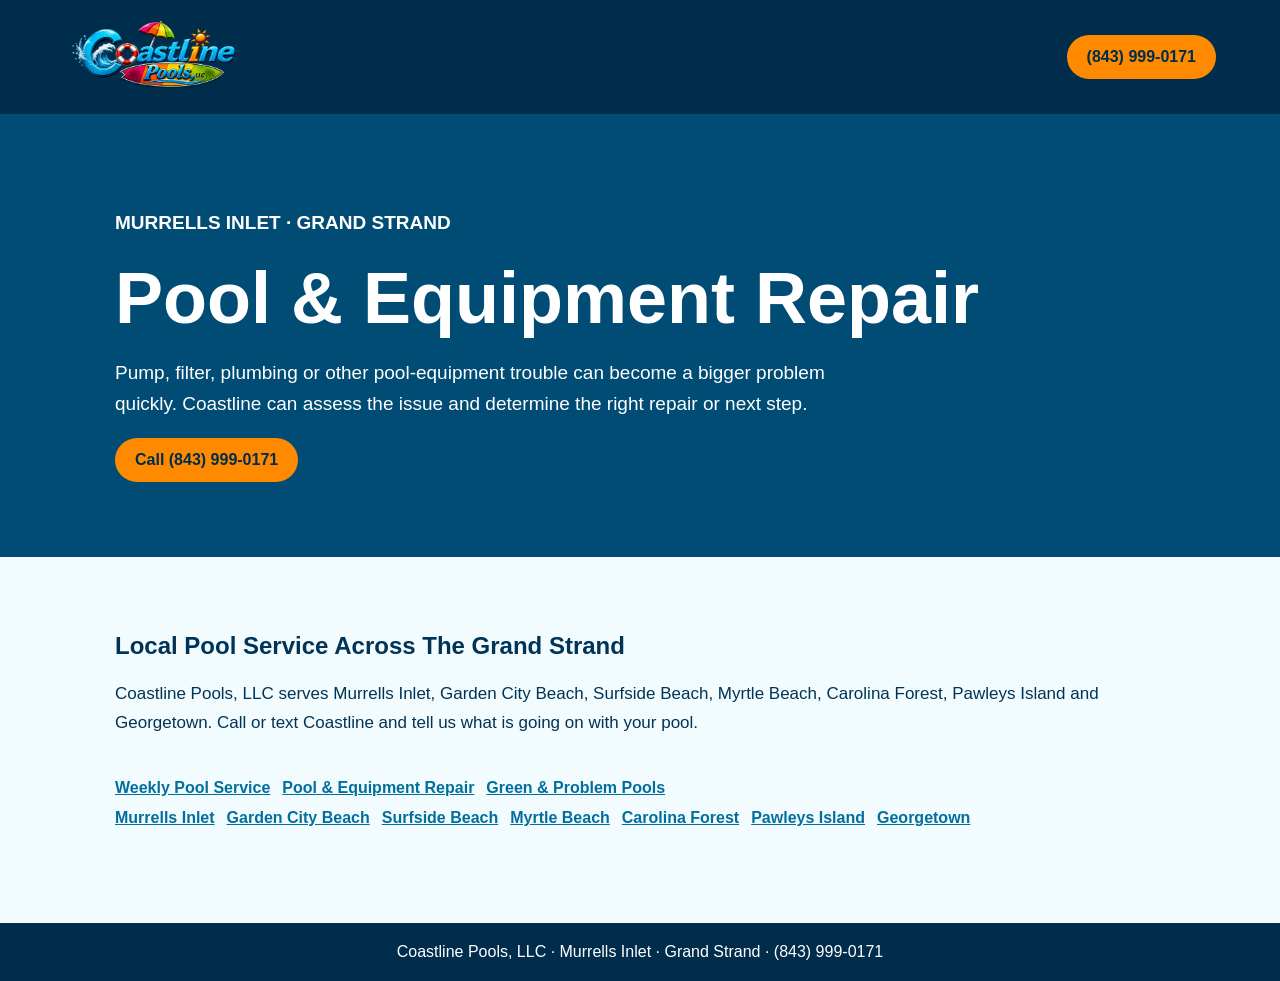
<file: pool-equipment-repair.html>
<!doctype html>
<html lang="en"><head><meta charset="utf-8"><meta name="viewport" content="width=device-width,initial-scale=1">
<title>Pool & Equipment Repair | Coastline Pools, LLC | Murrells Inlet SC</title>
<meta name="description" content="Pool pump, filter, plumbing and equipment service in Murrells Inlet and Grand Strand communities."><link rel="canonical" href="https://www.coastlinepoolsllc.com/pool-equipment-repair.html">
<link rel="icon" type="image/png" href="/circular%20logo.png">
<style>body{margin:0;font-family:Arial,sans-serif;color:#003457;background:#f2fbfe}header,footer{background:#002d4b;color:#fff;padding:20px 5%}header{display:flex;align-items:center;justify-content:space-between;gap:18px}header img{width:180px;max-height:70px;object-fit:contain}.phone,.cta{display:inline-block;background:#ff8a00;color:#002d4b;padding:13px 20px;border-radius:28px;font-weight:800;text-decoration:none}.hero{background:#004c75;color:#fff;padding:75px 5%}.wrap{max-width:1050px;margin:auto}h1{font-size:clamp(42px,7vw,72px);margin:0 0 18px}.hero p{font-size:19px;line-height:1.6;max-width:760px}.content{padding:55px 5%}.content p{line-height:1.7;font-size:17px}.links{margin-top:35px}.links a{display:inline-block;margin:6px 12px 6px 0;color:#006f9d;font-weight:700}footer{text-align:center;margin-top:35px}@media(max-width:600px){header img{width:130px}.phone{font-size:12px;padding:10px}}</style><script type="application/ld+json">{"@context":"https://schema.org","@type":"Organization","name":"Coastline Pools, LLC","url":"https://www.coastlinepoolsllc.com/pool-equipment-repair.html","telephone":"+1-843-999-0171","areaServed":["Murrells Inlet, South Carolina","Garden City Beach, South Carolina","Surfside Beach, South Carolina","Myrtle Beach, South Carolina","Carolina Forest, South Carolina","Pawleys Island, South Carolina","Georgetown, South Carolina"],"description":"Weekly pool service, pool repair, equipment service and green pool recovery throughout Murrells Inlet and the Grand Strand."}</script>
</head>
<body><header><a href="/"><img src="/clear header no number.png" alt="Coastline Pools LLC"></a><a class="phone" href="tel:+18439990171">(843) 999-0171</a></header>
<main><section class="hero"><div class="wrap"><p><strong>MURRELLS INLET · GRAND STRAND</strong></p><h1>Pool & Equipment Repair</h1><p>Pump, filter, plumbing or other pool-equipment trouble can become a bigger problem quickly. Coastline can assess the issue and determine the right repair or next step.</p><a class="cta" href="tel:+18439990171">Call (843) 999-0171</a></div></section>
<section class="content"><div class="wrap"><h2>Local Pool Service Across The Grand Strand</h2><p>Coastline Pools, LLC serves Murrells Inlet, Garden City Beach, Surfside Beach, Myrtle Beach, Carolina Forest, Pawleys Island and Georgetown. Call or text Coastline and tell us what is going on with your pool.</p>
<div class="links"><a href="/weekly-pool-service.html">Weekly Pool Service</a><a href="/pool-equipment-repair.html">Pool & Equipment Repair</a><a href="/green-pool-recovery.html">Green & Problem Pools</a><br>
<a href="/murrells-inlet-pool-service.html">Murrells Inlet</a><a href="/garden-city-beach-pool-service.html">Garden City Beach</a><a href="/surfside-beach-pool-service.html">Surfside Beach</a><a href="/myrtle-beach-pool-service.html">Myrtle Beach</a><a href="/carolina-forest-pool-service.html">Carolina Forest</a><a href="/pawleys-island-pool-service.html">Pawleys Island</a><a href="/georgetown-pool-service.html">Georgetown</a></div></div></section></main>
<footer>Coastline Pools, LLC · Murrells Inlet · Grand Strand · (843) 999-0171</footer></body></html>
</file>
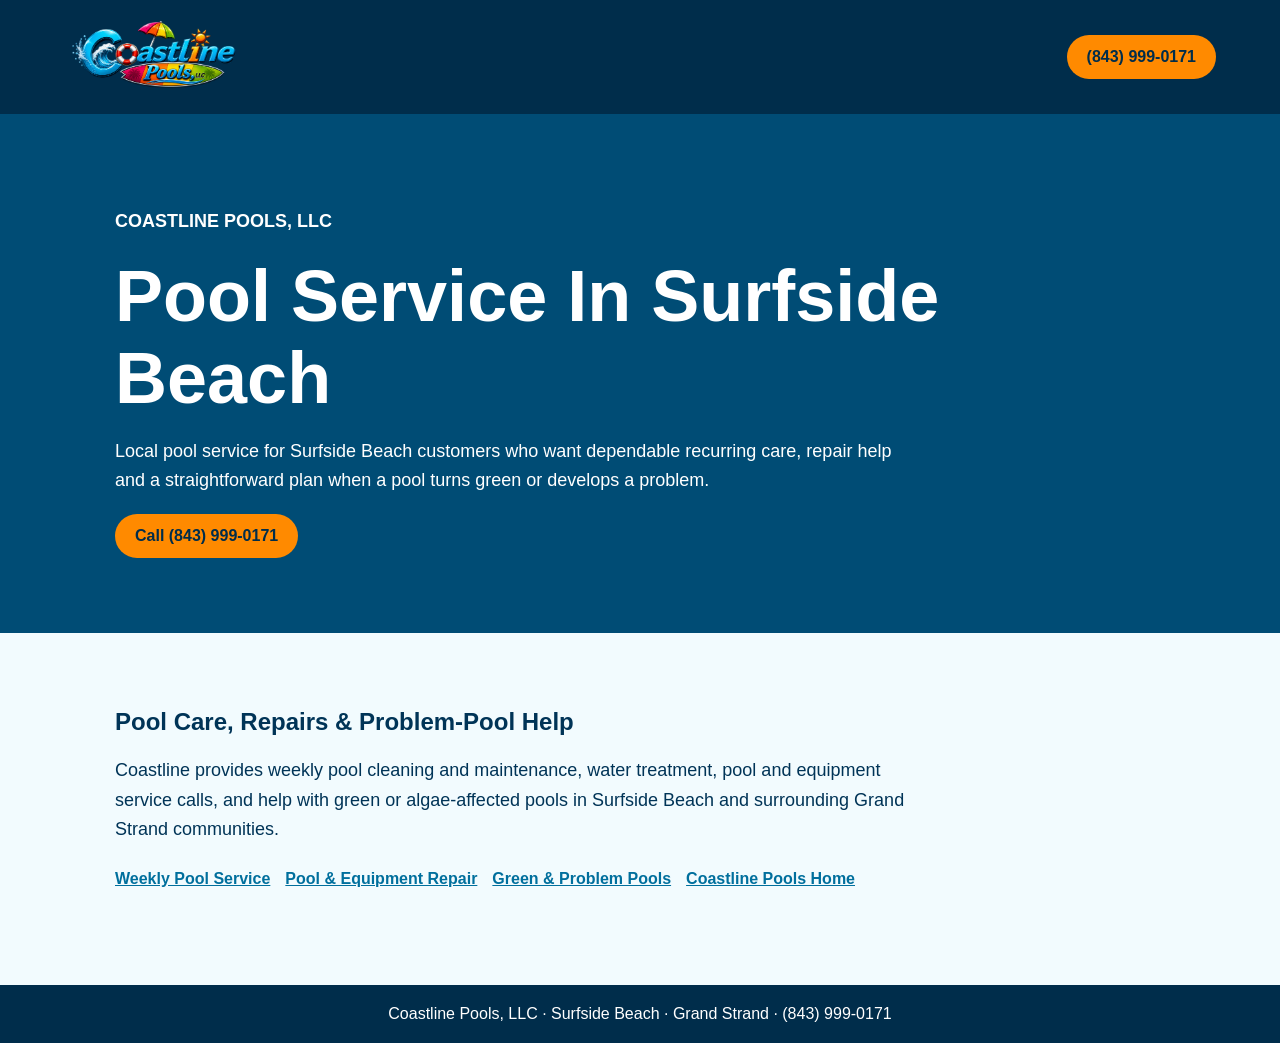
<file: surfside-beach-pool-service.html>
<!doctype html><html lang="en"><head><meta charset="utf-8"><meta name="viewport" content="width=device-width,initial-scale=1"><title>Pool Service in Surfside Beach SC | Coastline Pools, LLC</title><meta name="description" content="Weekly pool service, pool repair and green-pool help in Surfside Beach from Coastline Pools, LLC. Call or text (843) 999-0171."><link rel="canonical" href="https://www.coastlinepoolsllc.com/surfside-beach-pool-service.html">
<link rel="icon" type="image/png" href="/circular%20logo.png"><style>body{margin:0;font-family:Arial,sans-serif;color:#003457;background:#f2fbfe}header,footer{background:#002d4b;color:#fff;padding:20px 5%}header{display:flex;align-items:center;justify-content:space-between;gap:18px}header img{width:180px;max-height:70px;object-fit:contain}.phone,.cta{display:inline-block;background:#ff8a00;color:#002d4b;padding:13px 20px;border-radius:28px;font-weight:800;text-decoration:none}.hero{background:#004c75;color:#fff;padding:75px 5%}.wrap{max-width:1050px;margin:auto}h1{font-size:clamp(42px,7vw,72px);margin:0 0 18px}.hero p,.content p{font-size:18px;line-height:1.65;max-width:800px}.content{padding:55px 5%}.services a{display:inline-block;margin:7px 15px 7px 0;color:#006f9d;font-weight:700}footer{text-align:center;margin-top:35px}@media(max-width:600px){header img{width:130px}.phone{font-size:12px;padding:10px}}</style><script type="application/ld+json">{"@context":"https://schema.org","@type":"Organization","name":"Coastline Pools, LLC","url":"https://www.coastlinepoolsllc.com/surfside-beach-pool-service.html","telephone":"+1-843-999-0171","areaServed":["Murrells Inlet, South Carolina","Garden City Beach, South Carolina","Surfside Beach, South Carolina","Myrtle Beach, South Carolina","Carolina Forest, South Carolina","Pawleys Island, South Carolina","Georgetown, South Carolina"],"description":"Weekly pool service, pool repair, equipment service and green pool recovery throughout Murrells Inlet and the Grand Strand."}</script>
</head><body><header><a href="/"><img src="/clear header no number.png" alt="Coastline Pools LLC"></a><a class="phone" href="tel:+18439990171">(843) 999-0171</a></header><main><section class="hero"><div class="wrap"><p><strong>COASTLINE POOLS, LLC</strong></p><h1>Pool Service In Surfside Beach</h1><p>Local pool service for Surfside Beach customers who want dependable recurring care, repair help and a straightforward plan when a pool turns green or develops a problem.</p><a class="cta" href="tel:+18439990171">Call (843) 999-0171</a></div></section><section class="content"><div class="wrap"><h2>Pool Care, Repairs & Problem-Pool Help</h2><p>Coastline provides weekly pool cleaning and maintenance, water treatment, pool and equipment service calls, and help with green or algae-affected pools in Surfside Beach and surrounding Grand Strand communities.</p><div class="services"><a href="/weekly-pool-service.html">Weekly Pool Service</a><a href="/pool-equipment-repair.html">Pool & Equipment Repair</a><a href="/green-pool-recovery.html">Green & Problem Pools</a><a href="/">Coastline Pools Home</a></div></div></section></main><footer>Coastline Pools, LLC · Surfside Beach · Grand Strand · (843) 999-0171</footer></body></html>
</file>
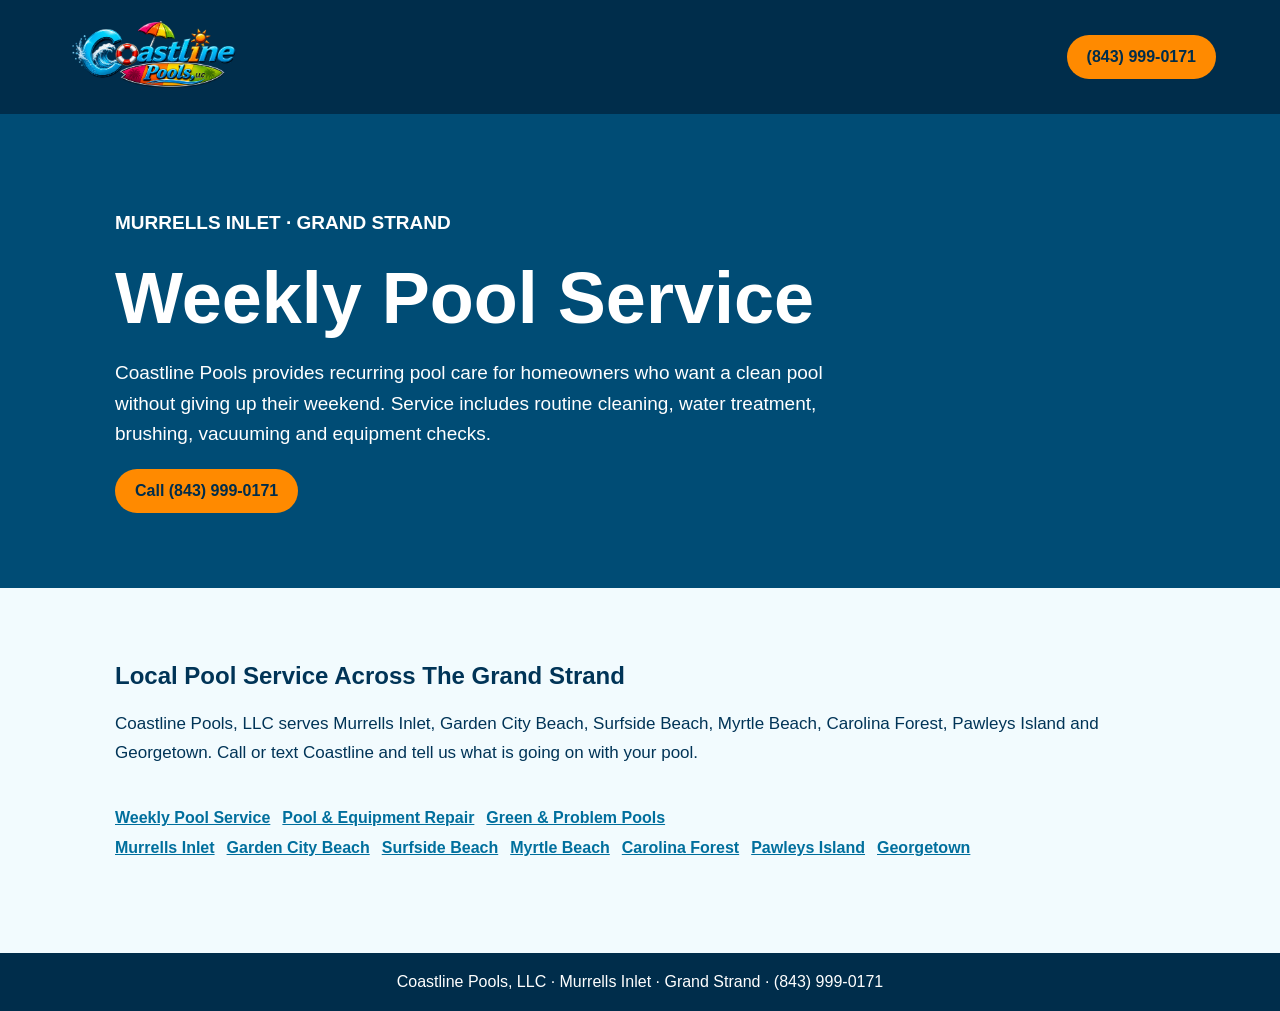
<file: weekly-pool-service.html>
<!doctype html>
<html lang="en"><head><meta charset="utf-8"><meta name="viewport" content="width=device-width,initial-scale=1">
<title>Weekly Pool Service | Coastline Pools, LLC | Murrells Inlet SC</title>
<meta name="description" content="Dependable weekly pool cleaning, water treatment and equipment checks throughout Murrells Inlet and the Grand Strand."><link rel="canonical" href="https://www.coastlinepoolsllc.com/weekly-pool-service.html">
<link rel="icon" type="image/png" href="/circular%20logo.png">
<style>body{margin:0;font-family:Arial,sans-serif;color:#003457;background:#f2fbfe}header,footer{background:#002d4b;color:#fff;padding:20px 5%}header{display:flex;align-items:center;justify-content:space-between;gap:18px}header img{width:180px;max-height:70px;object-fit:contain}.phone,.cta{display:inline-block;background:#ff8a00;color:#002d4b;padding:13px 20px;border-radius:28px;font-weight:800;text-decoration:none}.hero{background:#004c75;color:#fff;padding:75px 5%}.wrap{max-width:1050px;margin:auto}h1{font-size:clamp(42px,7vw,72px);margin:0 0 18px}.hero p{font-size:19px;line-height:1.6;max-width:760px}.content{padding:55px 5%}.content p{line-height:1.7;font-size:17px}.links{margin-top:35px}.links a{display:inline-block;margin:6px 12px 6px 0;color:#006f9d;font-weight:700}footer{text-align:center;margin-top:35px}@media(max-width:600px){header img{width:130px}.phone{font-size:12px;padding:10px}}</style><script type="application/ld+json">{"@context":"https://schema.org","@type":"Organization","name":"Coastline Pools, LLC","url":"https://www.coastlinepoolsllc.com/weekly-pool-service.html","telephone":"+1-843-999-0171","areaServed":["Murrells Inlet, South Carolina","Garden City Beach, South Carolina","Surfside Beach, South Carolina","Myrtle Beach, South Carolina","Carolina Forest, South Carolina","Pawleys Island, South Carolina","Georgetown, South Carolina"],"description":"Weekly pool service, pool repair, equipment service and green pool recovery throughout Murrells Inlet and the Grand Strand."}</script>
</head>
<body><header><a href="/"><img src="/clear header no number.png" alt="Coastline Pools LLC"></a><a class="phone" href="tel:+18439990171">(843) 999-0171</a></header>
<main><section class="hero"><div class="wrap"><p><strong>MURRELLS INLET · GRAND STRAND</strong></p><h1>Weekly Pool Service</h1><p>Coastline Pools provides recurring pool care for homeowners who want a clean pool without giving up their weekend. Service includes routine cleaning, water treatment, brushing, vacuuming and equipment checks.</p><a class="cta" href="tel:+18439990171">Call (843) 999-0171</a></div></section>
<section class="content"><div class="wrap"><h2>Local Pool Service Across The Grand Strand</h2><p>Coastline Pools, LLC serves Murrells Inlet, Garden City Beach, Surfside Beach, Myrtle Beach, Carolina Forest, Pawleys Island and Georgetown. Call or text Coastline and tell us what is going on with your pool.</p>
<div class="links"><a href="/weekly-pool-service.html">Weekly Pool Service</a><a href="/pool-equipment-repair.html">Pool & Equipment Repair</a><a href="/green-pool-recovery.html">Green & Problem Pools</a><br>
<a href="/murrells-inlet-pool-service.html">Murrells Inlet</a><a href="/garden-city-beach-pool-service.html">Garden City Beach</a><a href="/surfside-beach-pool-service.html">Surfside Beach</a><a href="/myrtle-beach-pool-service.html">Myrtle Beach</a><a href="/carolina-forest-pool-service.html">Carolina Forest</a><a href="/pawleys-island-pool-service.html">Pawleys Island</a><a href="/georgetown-pool-service.html">Georgetown</a></div></div></section></main>
<footer>Coastline Pools, LLC · Murrells Inlet · Grand Strand · (843) 999-0171</footer></body></html>
</file>
